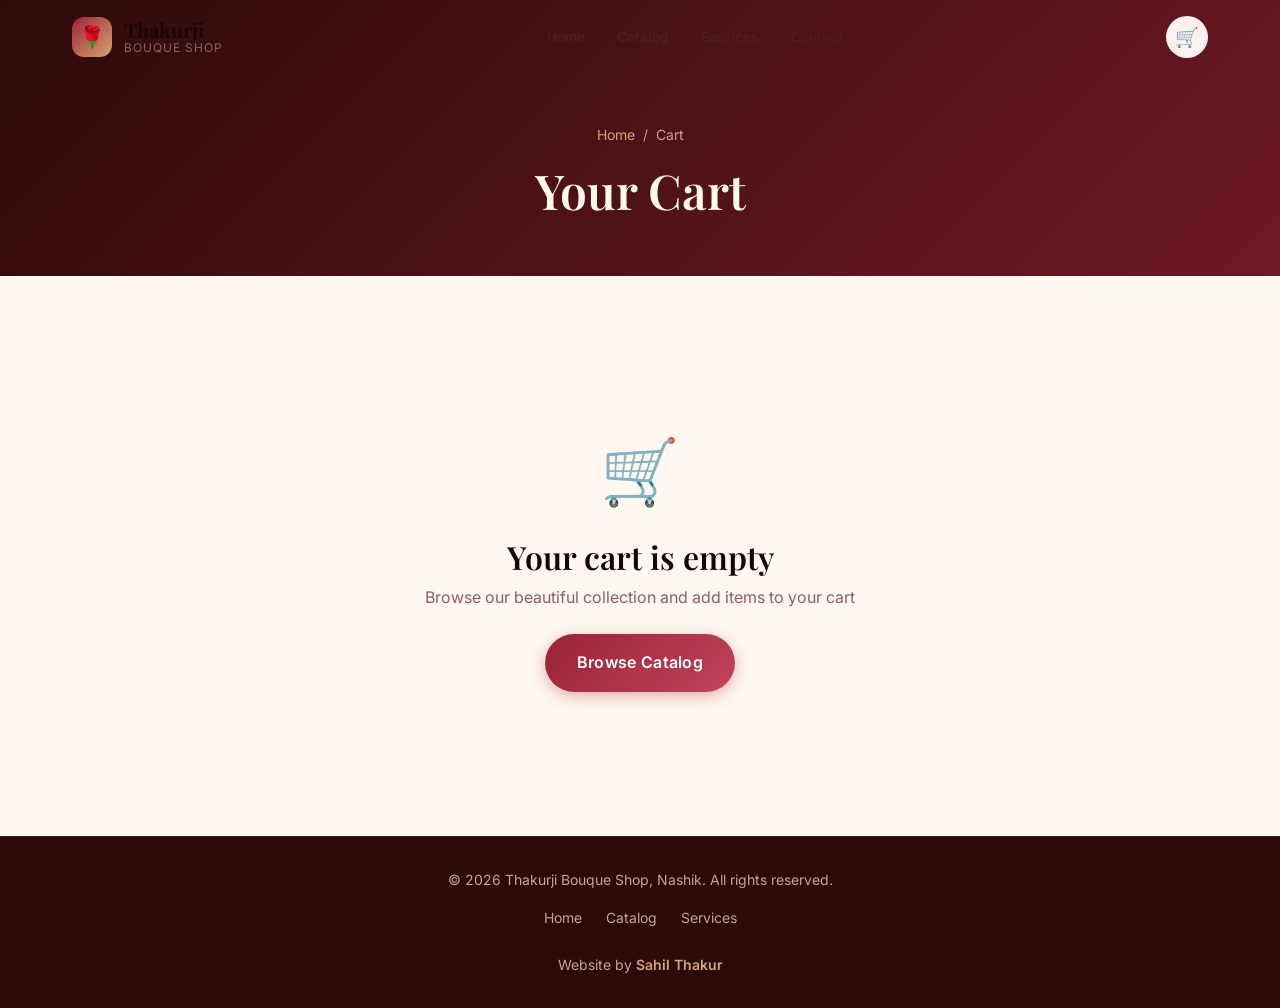
<file: cart.html>
<!DOCTYPE html>
<html lang="en">

<head>
  <meta charset="UTF-8">
  <meta name="viewport" content="width=device-width, initial-scale=1.0">
  <title>Your Cart — Thakurji Bouque Shop</title>
  <link rel="stylesheet" href="index.css">
  <link rel="icon"
    href="data:image/svg+xml,<svg xmlns='http://www.w3.org/2000/svg' viewBox='0 0 100 100'><text y='.9em' font-size='90'>🌹</text></svg>">
  <style>
    .cart-layout {
      display: grid;
      grid-template-columns: 1fr;
      gap: var(--space-8);
    }

    @media(min-width:768px) {
      .cart-layout {
        grid-template-columns: 1fr 380px;
        align-items: start;
      }
    }

    .checkout-form {
      margin-top: var(--space-6);
    }

    .order-success {
      text-align: center;
      padding: var(--space-16) var(--space-4);
    }

    .order-success .success-icon {
      font-size: 5rem;
      margin-bottom: var(--space-4);
      animation: pulse 2s infinite;
    }

    .order-success h2 {
      color: var(--color-success);
      margin-bottom: var(--space-4);
    }

    .cart-item .remove-btn {
      color: var(--color-error);
      font-size: var(--fs-lg);
      padding: var(--space-2);
      transition: transform var(--transition-fast);
    }

    .cart-item .remove-btn:hover {
      transform: scale(1.2);
    }
  </style>
</head>

<body>

  <nav class="navbar scrolled" id="navbar">
    <div class="container">
      <a href="index.html" class="nav-brand">
        <div class="logo-icon">🌹</div>
        <h1>Thakurji <span>Bouque Shop</span></h1>
      </a>
      <div class="nav-links"><a href="index.html">Home</a><a href="catalog.html">Catalog</a><a
          href="services.html">Services</a><a href="index.html#contact">Contact</a></div>
      <div class="nav-actions">
        <a href="cart.html" class="cart-btn active" id="cartBtn">🛒<span class="cart-badge" id="cartBadge">0</span></a>
        <button class="hamburger" id="hamburger"><span></span><span></span><span></span></button>
      </div>
    </div>
  </nav>
  <div class="mobile-menu" id="mobileMenu"><a href="index.html">Home</a><a href="catalog.html">Catalog</a><a
      href="services.html">Services</a><a href="cart.html">Cart</a></div>

  <div class="page-header">
    <div class="container">
      <div class="breadcrumbs"><a href="index.html">Home</a><span>/</span><span>Cart</span></div>
      <h1>Your Cart</h1>
    </div>
  </div>

  <section class="section" id="cartSection">
    <div class="container">
      <!-- Cart Content -->
      <div class="cart-layout" id="cartContent">
        <div>
          <div class="cart-items" id="cartItems"></div>
        </div>
        <div class="cart-summary" id="cartSummary">
          <h3>Order Summary</h3>
          <div class="summary-row"><span>Subtotal</span><span id="subtotal">₹0</span></div>
          <div class="summary-row"><span>Delivery</span><span style="color:var(--color-success)">FREE</span></div>
          <div class="summary-row total"><span>Total</span><span id="totalAmount">₹0</span></div>

          <div class="checkout-form">
            <h4 style="margin-bottom:var(--space-4);font-family:var(--font-heading)">Delivery Details</h4>
            <div class="form-group">
              <label class="form-label">Your Name *</label>
              <input type="text" class="form-input" id="custName" placeholder="Enter full name" required>
            </div>
            <div class="form-group">
              <label class="form-label">Phone Number *</label>
              <input type="tel" class="form-input" id="custPhone" placeholder="10-digit mobile number" required>
            </div>
            <div class="form-group">
              <label class="form-label">Delivery Address *</label>
              <textarea class="form-input" id="custAddress" placeholder="Full address in Nashik" required></textarea>
            </div>
            <div class="form-group">
              <label class="form-label">Preferred Delivery Date</label>
              <input type="date" class="form-input" id="custDate">
            </div>
            <div class="form-group">
              <label class="form-label">Special Instructions</label>
              <textarea class="form-input" id="custNotes" placeholder="Any special message or instructions..."
                style="min-height:60px"></textarea>
            </div>
            <button class="btn btn-primary btn-lg" style="width:100%" onclick="placeOrder()">🛍️ Place Order (Cash on
              Delivery)</button>
            <p style="text-align:center;font-size:var(--fs-xs);color:var(--text-muted);margin-top:var(--space-3)">
              Payment will be collected at delivery</p>
          </div>
        </div>
      </div>

      <!-- Empty Cart State -->
      <div class="empty-state hidden" id="emptyCart">
        <div class="empty-icon">🛒</div>
        <h3>Your cart is empty</h3>
        <p>Browse our beautiful collection and add items to your cart</p>
        <a href="catalog.html" class="btn btn-primary btn-lg">Browse Catalog</a>
      </div>

      <!-- Order Success -->
      <div class="order-success hidden" id="orderSuccess">
        <div class="success-icon">✅</div>
        <h2>Order Placed Successfully!</h2>
        <p style="font-size:var(--fs-md);color:var(--text-body);margin-bottom:var(--space-2)">Thank you for your order!
          🌹</p>
        <p style="color:var(--text-muted);margin-bottom:var(--space-8)">Shri Mangesh Thakur will contact you shortly to
          confirm delivery details. Pleaes do what's app confirmation without it your order will not be confirmed.</p>
        <div style="display:flex;gap:var(--space-4);justify-content:center;flex-wrap:wrap">
          <a href="index.html" class="btn btn-primary btn-lg">Back to Home</a>
          <a href="https://wa.me/919623289818?text=Hi! I just placed an order on your website." target="_blank"
            class="btn btn-whatsapp btn-lg">💬 WhatsApp Confirmation</a>
        </div>
      </div>
    </div>
  </section>

  <footer class="footer">
    <div class="container">
      <div class="footer-content">
        <p>© 2026 Thakurji Bouque Shop, Nashik. All rights reserved.</p>
        <div class="footer-links"><a href="index.html">Home</a><a href="catalog.html">Catalog</a><a
            href="services.html">Services</a></div>
        <p style="margin-top:var(--space-2)">Website by <a href="https://sahilthakur198.github.io/Portfolio/index.html"
            target="_blank" style="color:var(--color-accent);font-weight:600">Sahil Thakur</a></p>
      </div>
    </div>
  </footer>
  <div class="toast-container" id="toastContainer"></div>

  <script src="js/ui.js"></script>
  <script src="js/cart.js"></script>
  <script>
    function renderCart() {
      const cart = getCart();
      const itemsEl = document.getElementById('cartItems');
      const content = document.getElementById('cartContent');
      const empty = document.getElementById('emptyCart');
      const summary = document.getElementById('cartSummary');

      if (cart.length === 0) {
        content.classList.add('hidden');
        empty.classList.remove('hidden');
        return;
      }

      content.classList.remove('hidden');
      empty.classList.add('hidden');

      itemsEl.innerHTML = cart.map(item => `
        <div class="cart-item">
          <img src="${item.image}" alt="${item.name}">
          <div class="cart-item-info">
            <h4>${item.name}</h4>
            <p class="text-primary" style="font-weight:700">${formatPrice(item.price)}</p>
            <div class="qty-controls">
              <button onclick="updateQty('${item.id}', -1)">−</button>
              <span style="font-weight:600;min-width:24px;text-align:center">${item.qty || 1}</span>
              <button onclick="updateQty('${item.id}', 1)">+</button>
            </div>
          </div>
          <button class="remove-btn" onclick="removeFromCart('${item.id}');renderCart()">✕</button>
        </div>
      `).join('');

      const total = getCartTotal();
      document.getElementById('subtotal').textContent = formatPrice(total);
      document.getElementById('totalAmount').textContent = formatPrice(total);
    }

    function placeOrder() {
      const name = document.getElementById('custName').value.trim();
      const phone = document.getElementById('custPhone').value.trim();
      const address = document.getElementById('custAddress').value.trim();

      if (!name || !phone || !address) {
        showToast('Please fill in all required fields', 'error');
        return;
      }
      if (!/^\d{10}$/.test(phone)) {
        showToast('Please enter a valid 10-digit phone number', 'error');
        return;
      }

      const cart = getCart();
      if (cart.length === 0) {
        showToast('Your cart is empty', 'error');
        return;
      }

      // Build order (stored locally for now; Firebase integration later)
      const order = {
        customerName: name,
        phone: phone,
        address: address,
        deliveryDate: document.getElementById('custDate').value || 'ASAP',
        notes: document.getElementById('custNotes').value.trim(),
        items: cart,
        total: getCartTotal(),
        status: 'pending',
        createdAt: new Date().toISOString()
      };

      // Save to localStorage orders list
      const orders = JSON.parse(localStorage.getItem('thakurji_orders') || '[]');
      order.id = 'ORD-' + Date.now();
      orders.push(order);
      localStorage.setItem('thakurji_orders', JSON.stringify(orders));

      // Clear cart
      clearCart();

      // Show success
      document.getElementById('cartContent').classList.add('hidden');
      document.getElementById('orderSuccess').classList.remove('hidden');

      showToast('Order placed successfully! 🎉', 'success');
    }

    document.addEventListener('DOMContentLoaded', renderCart);
  </script>
</body>

</html>
</file>
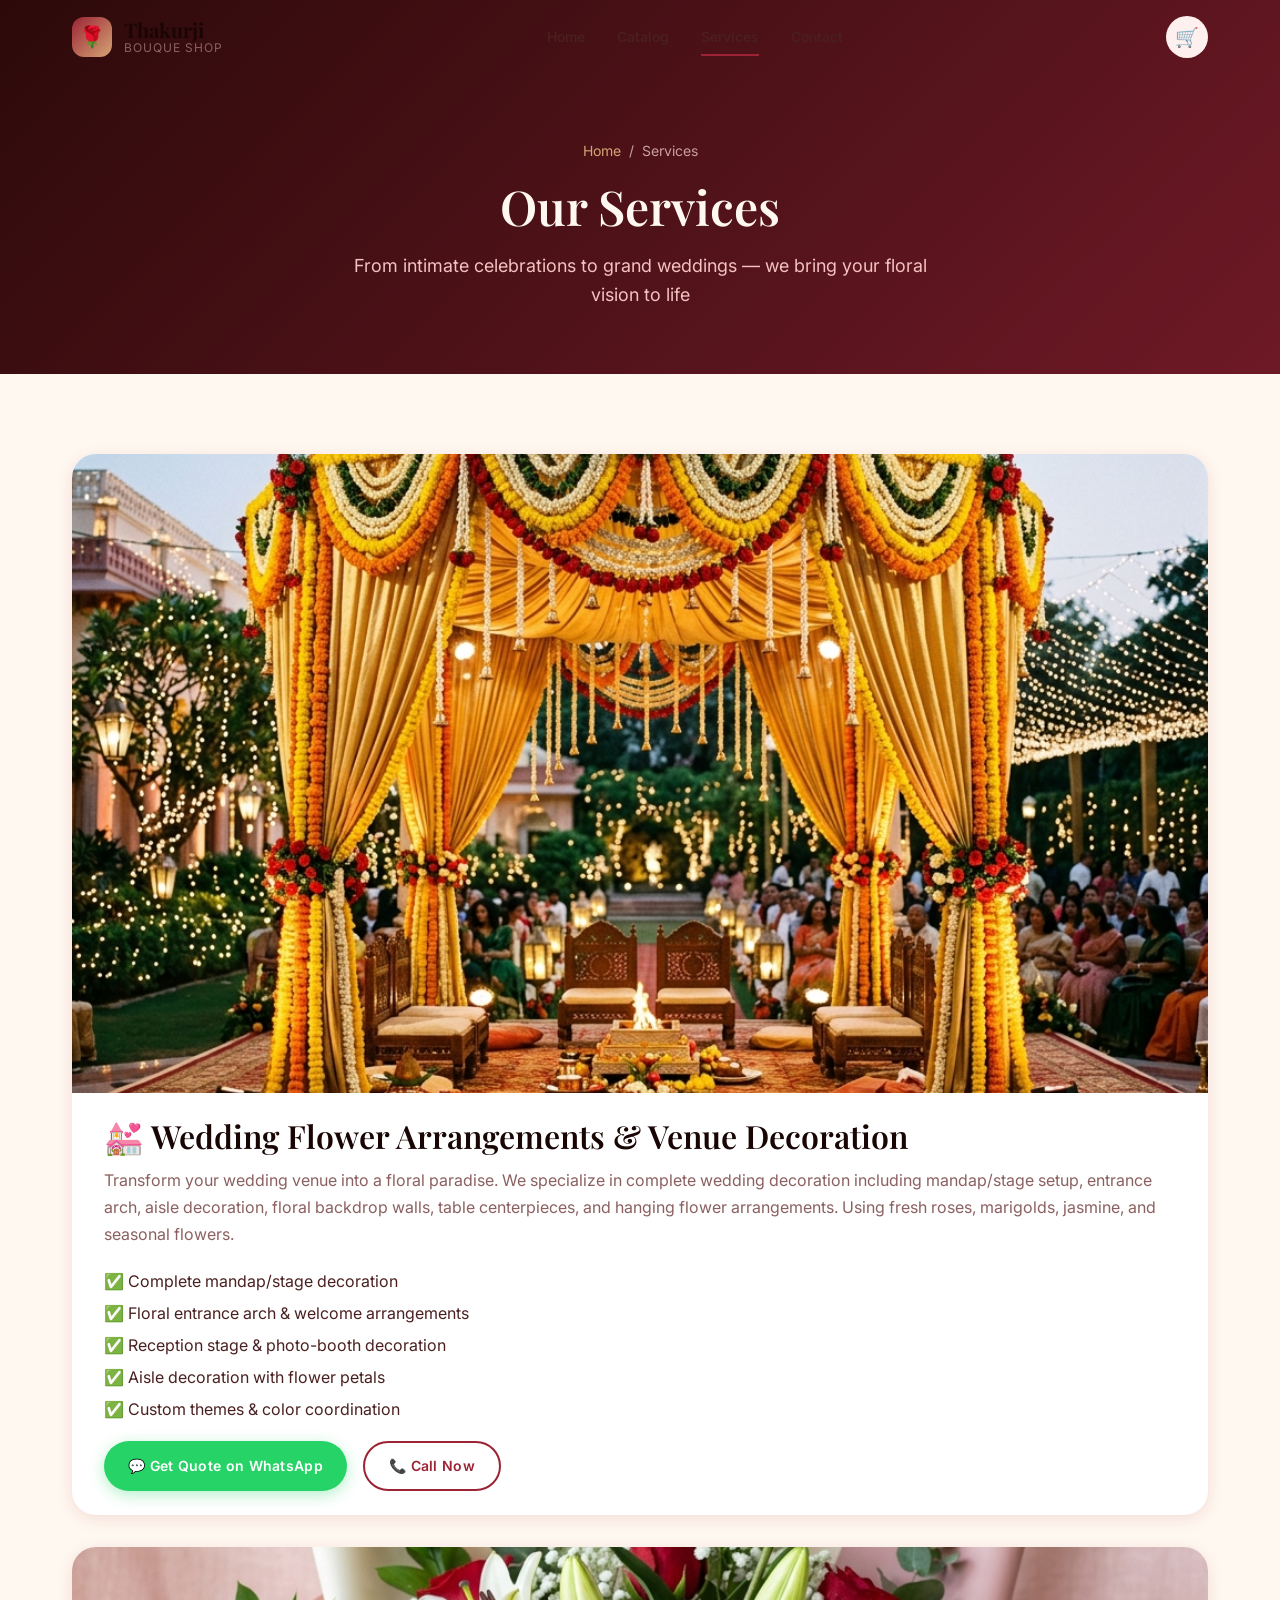
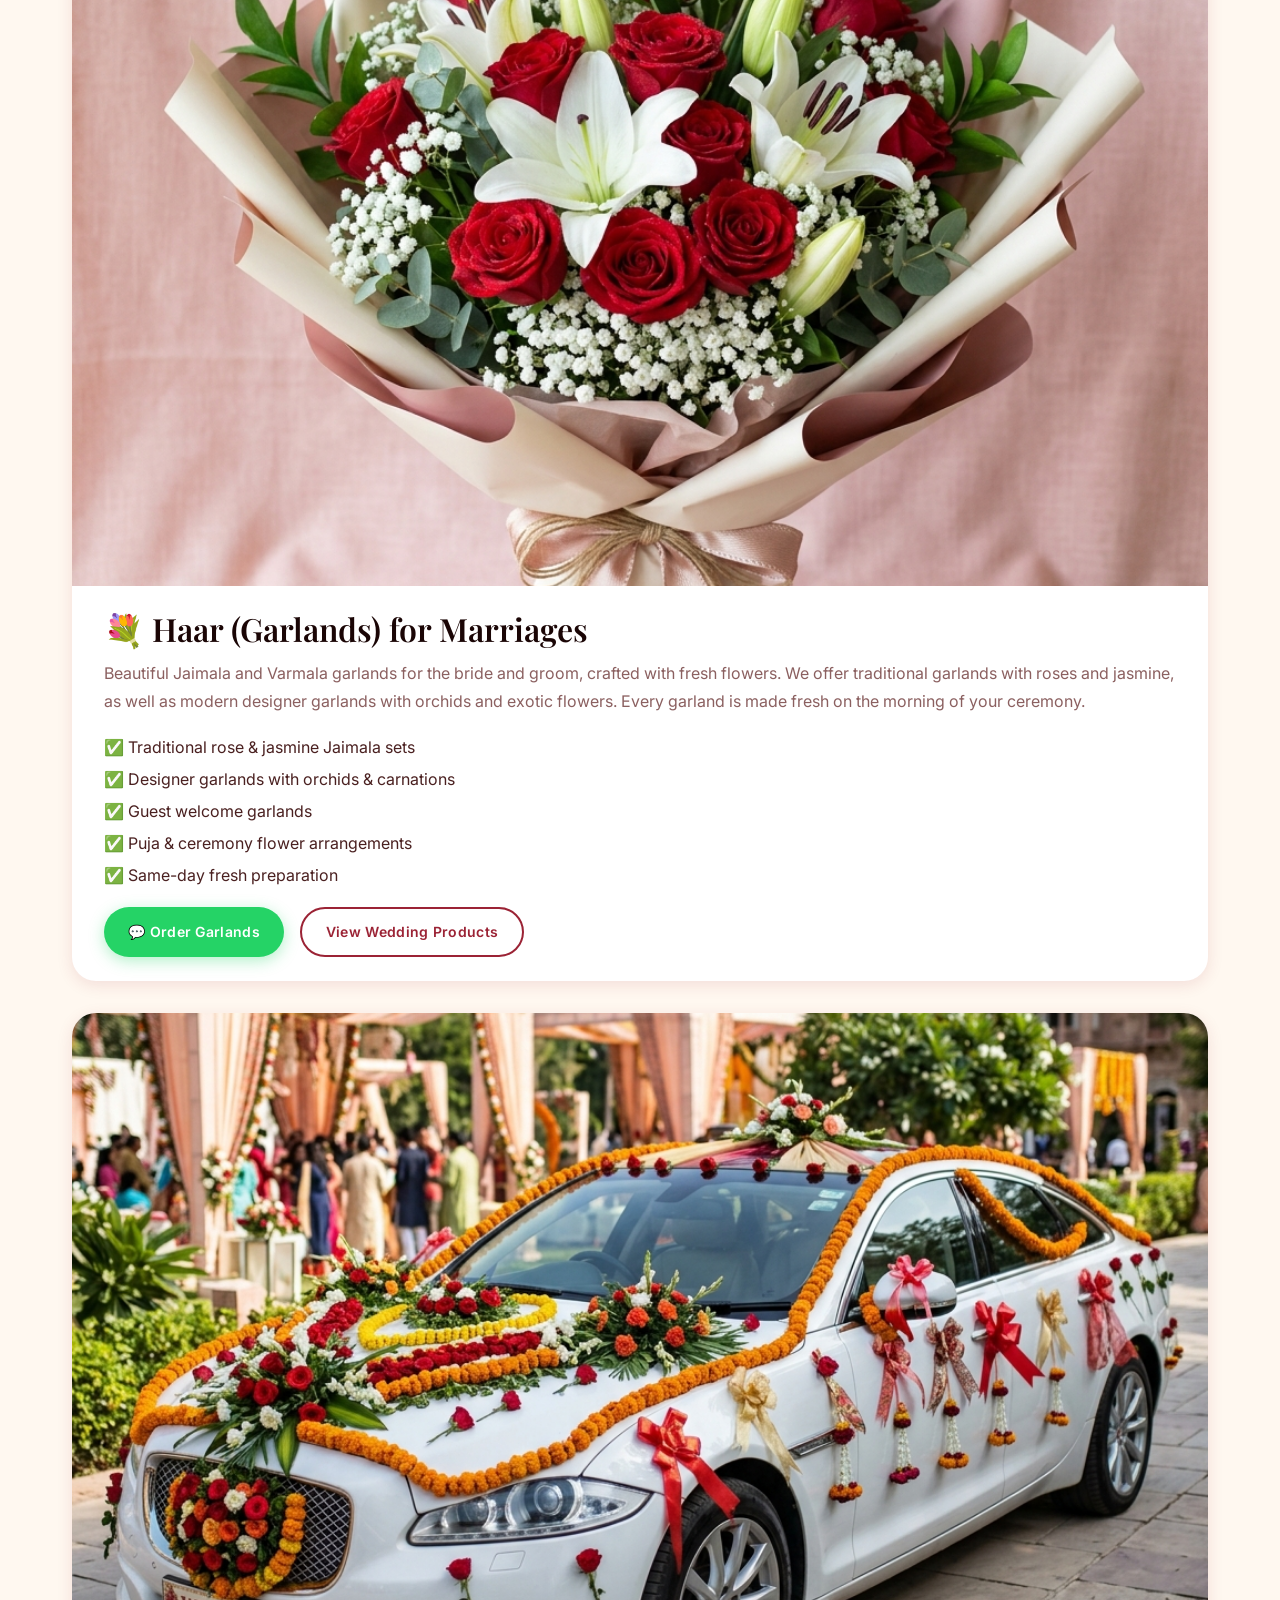
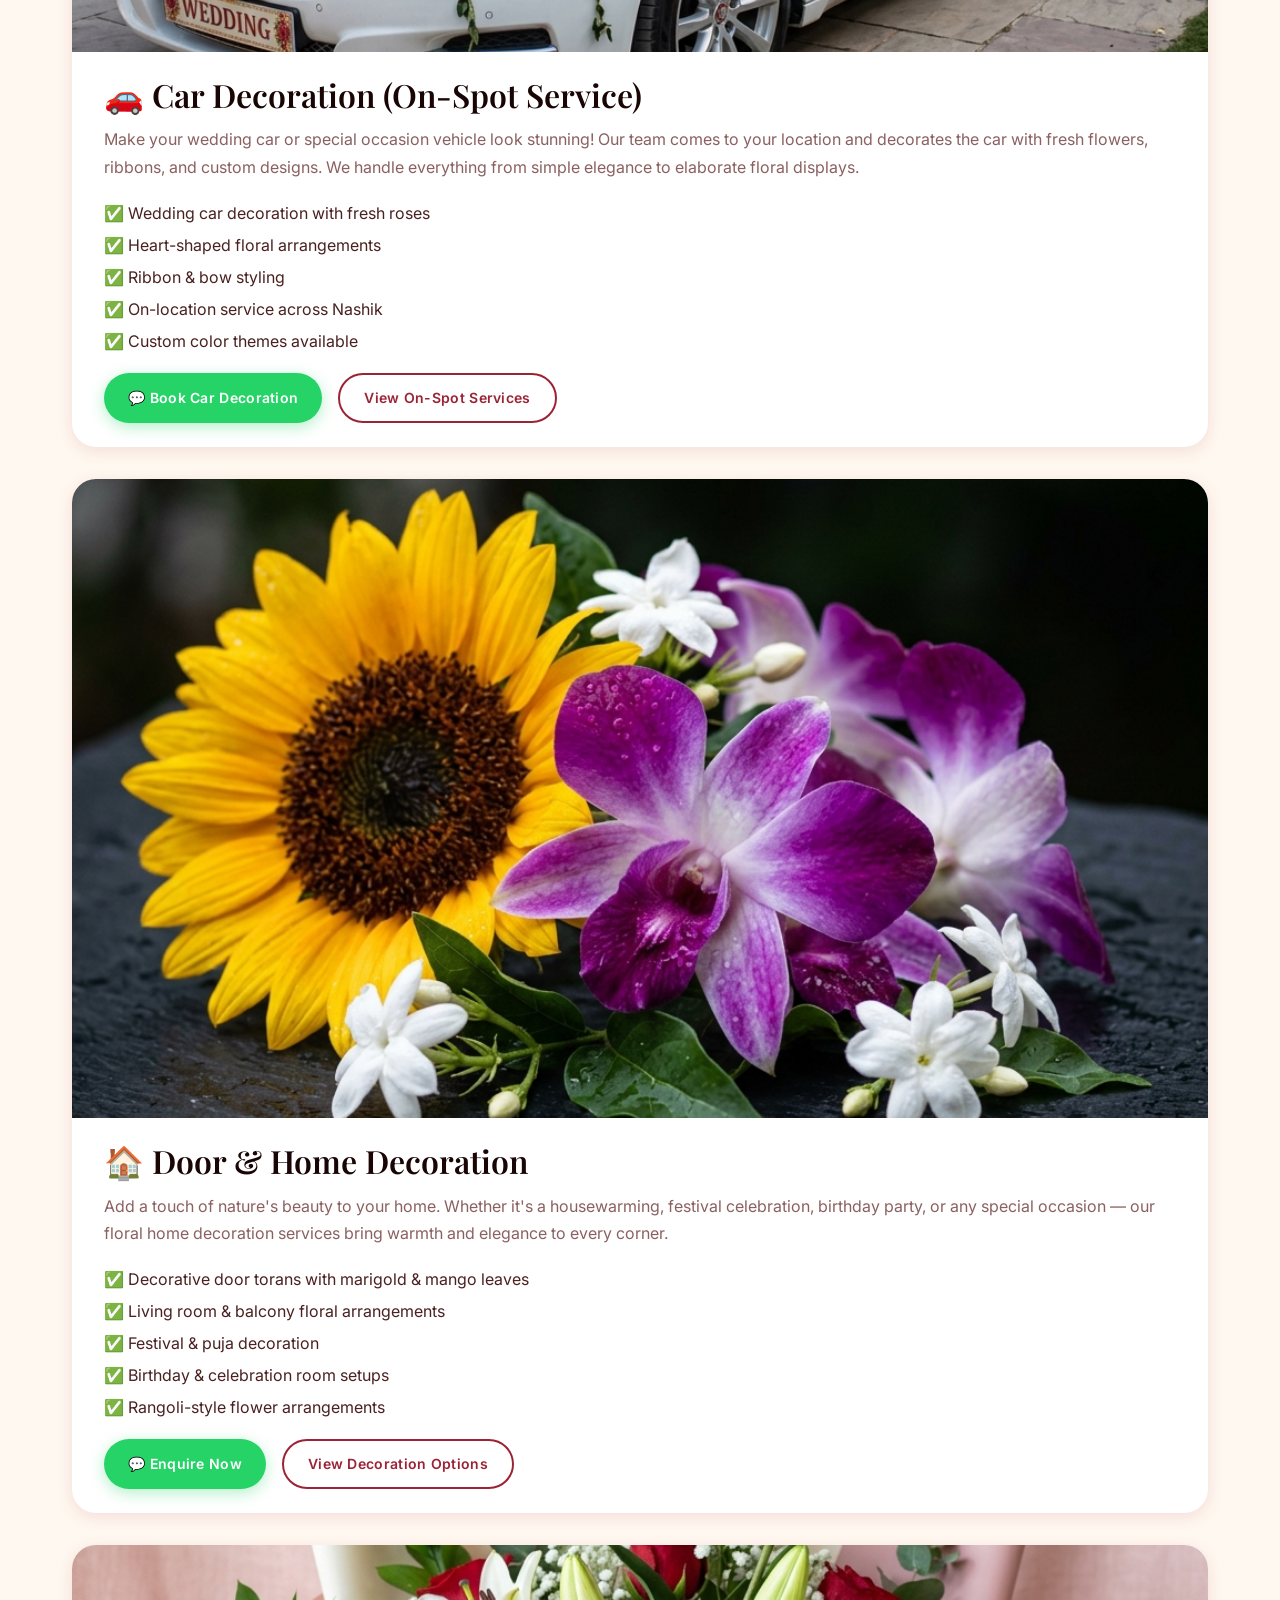
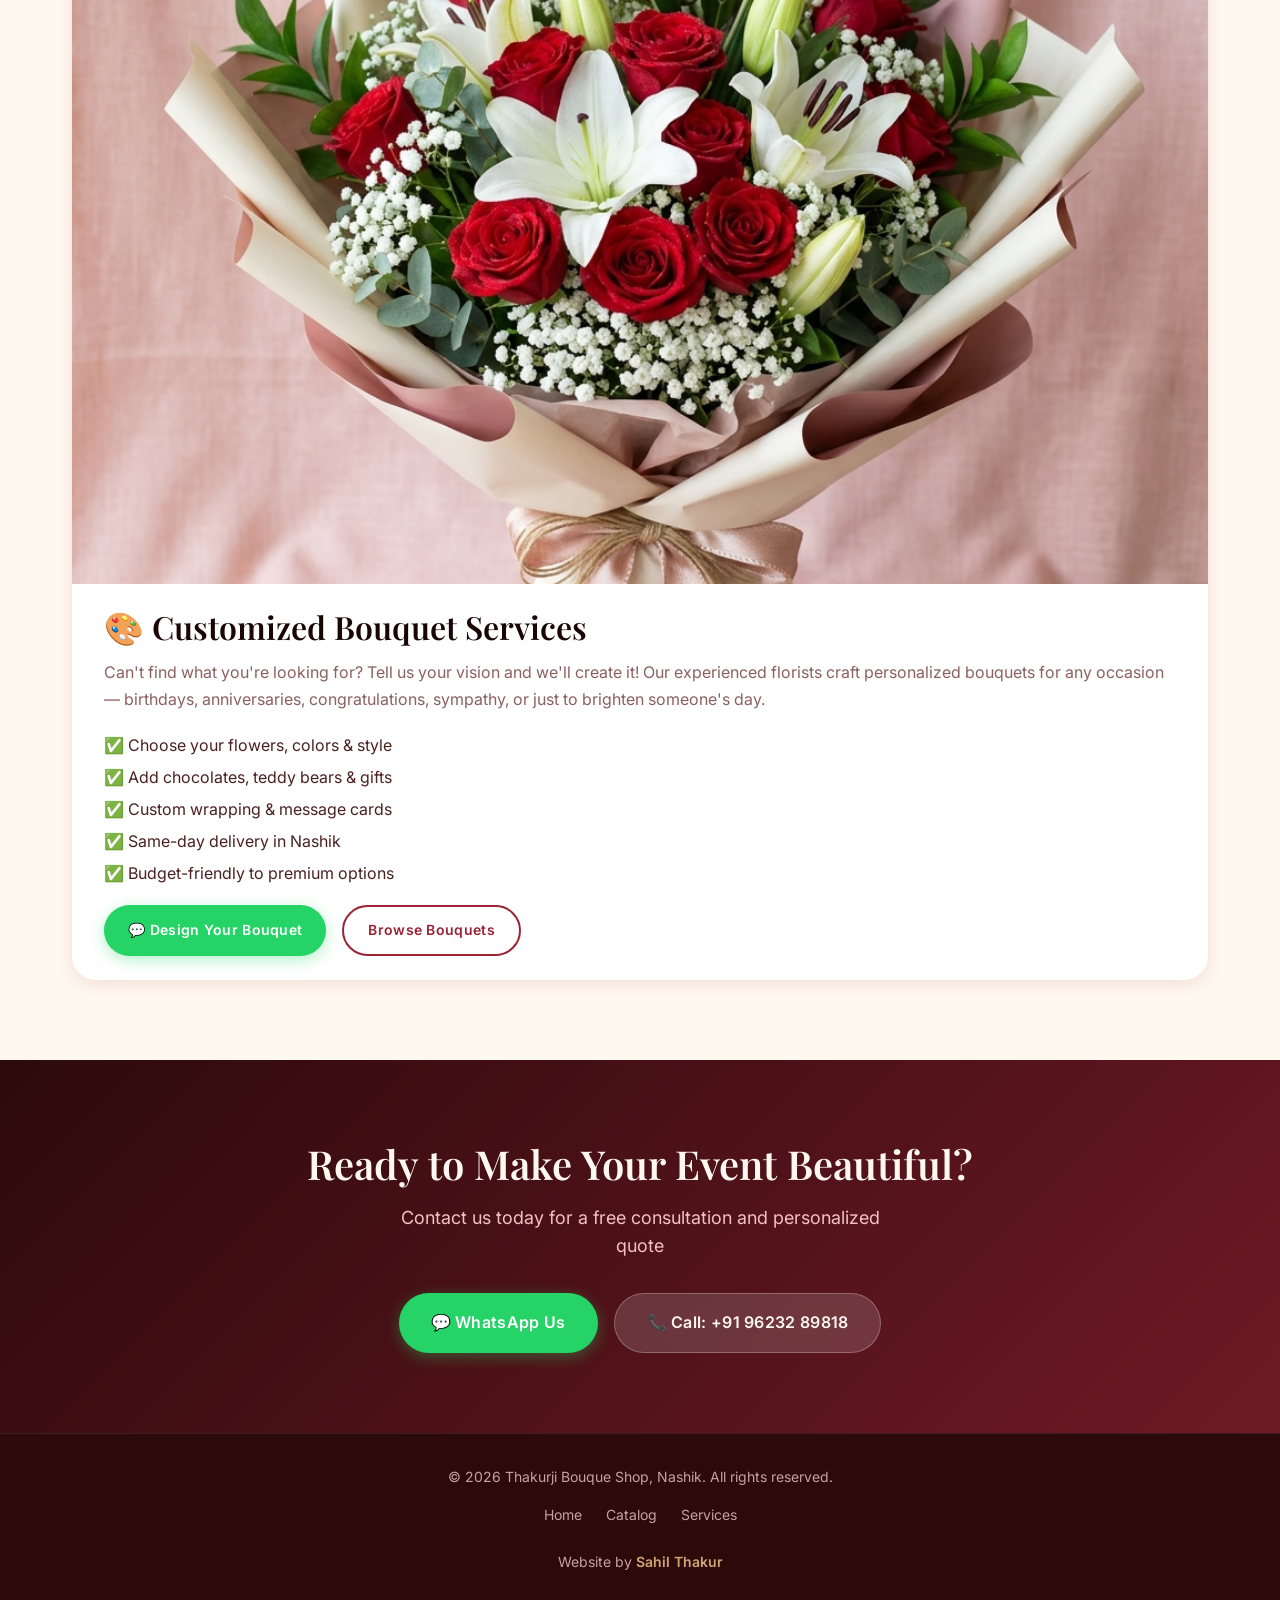
<file: services.html>
<!DOCTYPE html>
<html lang="en">
<head>
  <meta charset="UTF-8">
  <meta name="viewport" content="width=device-width, initial-scale=1.0">
  <title>Services — Thakurji Bouque Shop</title>
  <meta name="description" content="Wedding decorations, garlands, car decoration, home decoration and more floral services in Nashik by Thakurji Bouque Shop.">
  <link rel="stylesheet" href="index.css">
  <link rel="icon" href="data:image/svg+xml,<svg xmlns='http://www.w3.org/2000/svg' viewBox='0 0 100 100'><text y='.9em' font-size='90'>🌹</text></svg>">
</head>
<body>

  <nav class="navbar scrolled" id="navbar">
    <div class="container">
      <a href="index.html" class="nav-brand"><div class="logo-icon">🌹</div><h1>Thakurji <span>Bouque Shop</span></h1></a>
      <div class="nav-links"><a href="index.html">Home</a><a href="catalog.html">Catalog</a><a href="services.html" class="active">Services</a><a href="index.html#contact">Contact</a></div>
      <div class="nav-actions">
        <a href="cart.html" class="cart-btn" id="cartBtn">🛒<span class="cart-badge" id="cartBadge">0</span></a>
        <button class="hamburger" id="hamburger"><span></span><span></span><span></span></button>
      </div>
    </div>
  </nav>
  <div class="mobile-menu" id="mobileMenu"><a href="index.html">Home</a><a href="catalog.html">Catalog</a><a href="services.html">Services</a><a href="index.html#contact">Contact</a><a href="cart.html">Cart</a></div>

  <!-- Services Hero -->
  <div class="service-hero">
    <div class="container">
      <div class="breadcrumbs"><a href="index.html" style="color:var(--color-accent)">Home</a><span>/</span><span>Services</span></div>
      <h1 style="color:var(--text-white);font-size:var(--fs-4xl)">Our Services</h1>
      <p style="color:var(--color-secondary);font-size:var(--fs-md);max-width:600px;margin:var(--space-4) auto 0">From intimate celebrations to grand weddings — we bring your floral vision to life</p>
    </div>
  </div>

  <!-- Services List -->
  <section class="section">
    <div class="container">

      <!-- Wedding Decoration -->
      <div class="service-card reveal" style="margin-bottom:var(--space-8)">
        <img src="images/cat-wedding.png" alt="Wedding Flower Decoration" class="service-card-img">
        <div class="service-card-body">
          <h3>💒 Wedding Flower Arrangements & Venue Decoration</h3>
          <p>Transform your wedding venue into a floral paradise. We specialize in complete wedding decoration including mandap/stage setup, entrance arch, aisle decoration, floral backdrop walls, table centerpieces, and hanging flower arrangements. Using fresh roses, marigolds, jasmine, and seasonal flowers.</p>
          <ul style="margin-bottom:var(--space-4);color:var(--text-body);line-height:2">
            <li>✅ Complete mandap/stage decoration</li>
            <li>✅ Floral entrance arch & welcome arrangements</li>
            <li>✅ Reception stage & photo-booth decoration</li>
            <li>✅ Aisle decoration with flower petals</li>
            <li>✅ Custom themes & color coordination</li>
          </ul>
          <div style="display:flex;gap:var(--space-4);flex-wrap:wrap">
            <a href="https://wa.me/919623289818?text=Hi! I want to enquire about wedding decoration services." target="_blank" class="btn btn-whatsapp">💬 Get Quote on WhatsApp</a>
            <a href="tel:+919623289818" class="btn btn-outline">📞 Call Now</a>
          </div>
        </div>
      </div>

      <!-- Haar / Garlands -->
      <div class="service-card reveal" style="margin-bottom:var(--space-8)">
        <img src="images/cat-bouquets.png" alt="Wedding Haar Garlands" class="service-card-img">
        <div class="service-card-body">
          <h3>💐 Haar (Garlands) for Marriages</h3>
          <p>Beautiful Jaimala and Varmala garlands for the bride and groom, crafted with fresh flowers. We offer traditional garlands with roses and jasmine, as well as modern designer garlands with orchids and exotic flowers. Every garland is made fresh on the morning of your ceremony.</p>
          <ul style="margin-bottom:var(--space-4);color:var(--text-body);line-height:2">
            <li>✅ Traditional rose & jasmine Jaimala sets</li>
            <li>✅ Designer garlands with orchids & carnations</li>
            <li>✅ Guest welcome garlands</li>
            <li>✅ Puja & ceremony flower arrangements</li>
            <li>✅ Same-day fresh preparation</li>
          </ul>
          <div style="display:flex;gap:var(--space-4);flex-wrap:wrap">
            <a href="https://wa.me/919623289818?text=Hi! I need garlands for a wedding." target="_blank" class="btn btn-whatsapp">💬 Order Garlands</a>
            <a href="catalog.html?cat=wedding" class="btn btn-outline">View Wedding Products</a>
          </div>
        </div>
      </div>

      <!-- Car Decoration -->
      <div class="service-card reveal" style="margin-bottom:var(--space-8)">
        <img src="images/cat-onspot.png" alt="Car Decoration Service" class="service-card-img">
        <div class="service-card-body">
          <h3>🚗 Car Decoration (On-Spot Service)</h3>
          <p>Make your wedding car or special occasion vehicle look stunning! Our team comes to your location and decorates the car with fresh flowers, ribbons, and custom designs. We handle everything from simple elegance to elaborate floral displays.</p>
          <ul style="margin-bottom:var(--space-4);color:var(--text-body);line-height:2">
            <li>✅ Wedding car decoration with fresh roses</li>
            <li>✅ Heart-shaped floral arrangements</li>
            <li>✅ Ribbon & bow styling</li>
            <li>✅ On-location service across Nashik</li>
            <li>✅ Custom color themes available</li>
          </ul>
          <div style="display:flex;gap:var(--space-4);flex-wrap:wrap">
            <a href="https://wa.me/919623289818?text=Hi! I need car decoration service." target="_blank" class="btn btn-whatsapp">💬 Book Car Decoration</a>
            <a href="catalog.html?cat=onspot" class="btn btn-outline">View On-Spot Services</a>
          </div>
        </div>
      </div>

      <!-- Door & Home Decoration -->
      <div class="service-card reveal" style="margin-bottom:var(--space-8)">
        <img src="images/cat-flowers.png" alt="Home and Door Decoration" class="service-card-img">
        <div class="service-card-body">
          <h3>🏠 Door & Home Decoration</h3>
          <p>Add a touch of nature's beauty to your home. Whether it's a housewarming, festival celebration, birthday party, or any special occasion — our floral home decoration services bring warmth and elegance to every corner.</p>
          <ul style="margin-bottom:var(--space-4);color:var(--text-body);line-height:2">
            <li>✅ Decorative door torans with marigold & mango leaves</li>
            <li>✅ Living room & balcony floral arrangements</li>
            <li>✅ Festival & puja decoration</li>
            <li>✅ Birthday & celebration room setups</li>
            <li>✅ Rangoli-style flower arrangements</li>
          </ul>
          <div style="display:flex;gap:var(--space-4);flex-wrap:wrap">
            <a href="https://wa.me/919623289818?text=Hi! I need home decoration service." target="_blank" class="btn btn-whatsapp">💬 Enquire Now</a>
            <a href="catalog.html?cat=onspot" class="btn btn-outline">View Decoration Options</a>
          </div>
        </div>
      </div>

      <!-- Custom Bouquets -->
      <div class="service-card reveal">
        <img src="images/cat-bouquets.png" alt="Custom Bouquet Service" class="service-card-img">
        <div class="service-card-body">
          <h3>🎨 Customized Bouquet Services</h3>
          <p>Can't find what you're looking for? Tell us your vision and we'll create it! Our experienced florists craft personalized bouquets for any occasion — birthdays, anniversaries, congratulations, sympathy, or just to brighten someone's day.</p>
          <ul style="margin-bottom:var(--space-4);color:var(--text-body);line-height:2">
            <li>✅ Choose your flowers, colors & style</li>
            <li>✅ Add chocolates, teddy bears & gifts</li>
            <li>✅ Custom wrapping & message cards</li>
            <li>✅ Same-day delivery in Nashik</li>
            <li>✅ Budget-friendly to premium options</li>
          </ul>
          <div style="display:flex;gap:var(--space-4);flex-wrap:wrap">
            <a href="https://wa.me/919623289818?text=Hi! I want to order a custom bouquet." target="_blank" class="btn btn-whatsapp">💬 Design Your Bouquet</a>
            <a href="catalog.html?cat=bouquets" class="btn btn-outline">Browse Bouquets</a>
          </div>
        </div>
      </div>

    </div>
  </section>

  <!-- CTA Section -->
  <section class="section" style="background:linear-gradient(135deg,var(--bg-dark),var(--color-primary-dark));text-align:center">
    <div class="container reveal">
      <h2 style="color:var(--text-white);margin-bottom:var(--space-4)">Ready to Make Your Event Beautiful?</h2>
      <p style="color:var(--color-secondary);font-size:var(--fs-md);max-width:500px;margin:0 auto var(--space-8)">Contact us today for a free consultation and personalized quote</p>
      <div style="display:flex;gap:var(--space-4);justify-content:center;flex-wrap:wrap">
        <a href="https://wa.me/919623289818" target="_blank" class="btn btn-whatsapp btn-lg">💬 WhatsApp Us</a>
        <a href="tel:+919623289818" class="btn btn-secondary btn-lg">📞 Call: +91 96232 89818</a>
      </div>
    </div>
  </section>

  <footer class="footer"><div class="container"><div class="footer-content"><p>© 2026 Thakurji Bouque Shop, Nashik. All rights reserved.</p><div class="footer-links"><a href="index.html">Home</a><a href="catalog.html">Catalog</a><a href="services.html">Services</a></div><p style="margin-top:var(--space-2)">Website by <a href="https://sahilthakur198.github.io/Portfolio/index.html" target="_blank" style="color:var(--color-accent);font-weight:600">Sahil Thakur</a></p></div></div></footer>
  <div class="toast-container" id="toastContainer"></div>
  <script src="js/ui.js"></script>
  <script src="js/cart.js"></script>
</body>
</html>
</file>
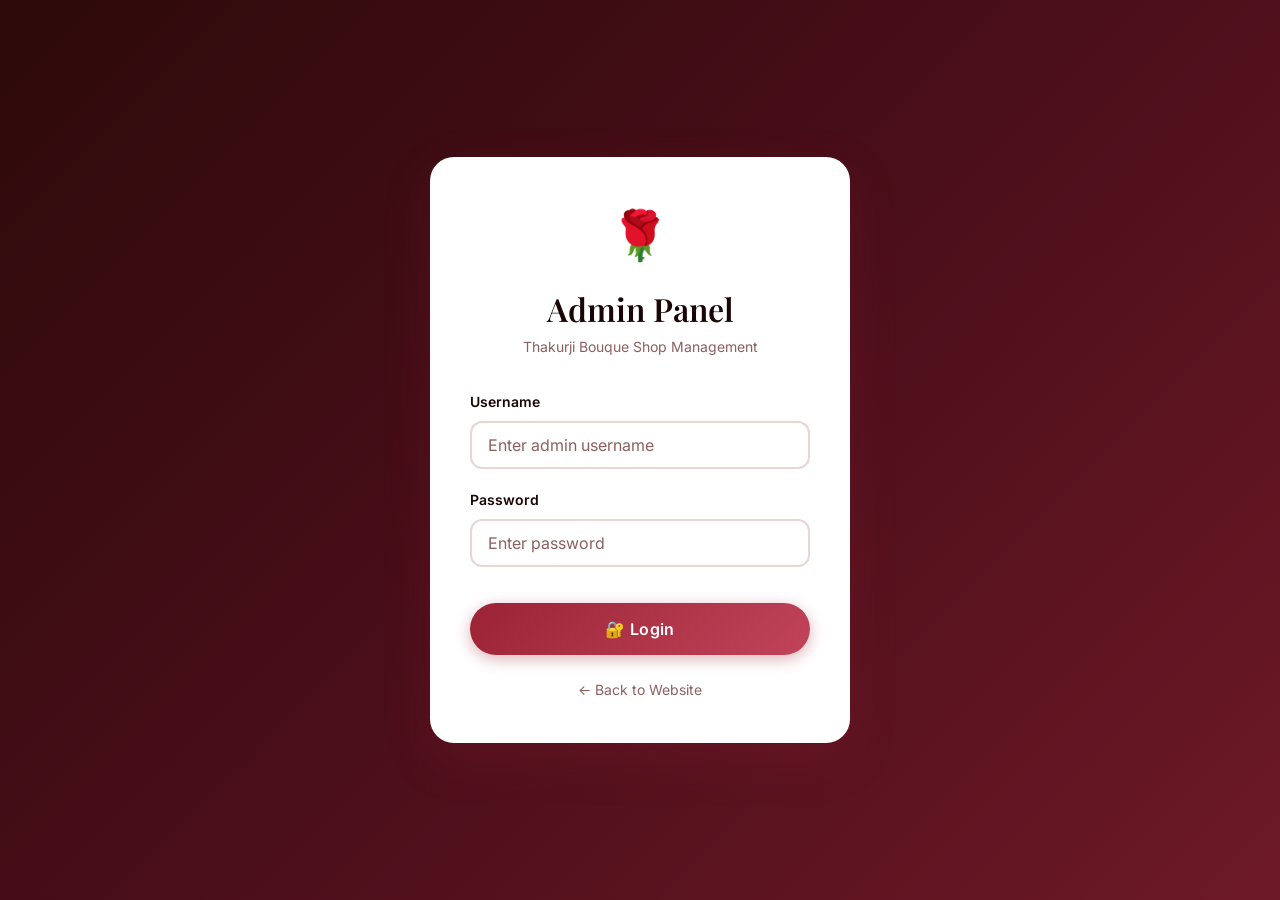
<file: admin/dashboard.html>
<!DOCTYPE html>
<html lang="en">
<head>
  <meta charset="UTF-8">
  <meta name="viewport" content="width=device-width, initial-scale=1.0">
  <title>Dashboard — Admin Panel</title>
  <link rel="stylesheet" href="../index.css">
  <link rel="icon" href="data:image/svg+xml,<svg xmlns='http://www.w3.org/2000/svg' viewBox='0 0 100 100'><text y='.9em' font-size='90'>🌹</text></svg>">
  <style>
    .admin-topbar { background:var(--bg-white); padding:var(--space-4) var(--space-6); display:flex; align-items:center; justify-content:space-between; box-shadow:var(--shadow-sm); position:sticky; top:0; z-index:100; }
    .admin-topbar h2 { font-size:var(--fs-lg); }
    .quick-actions { display:grid; grid-template-columns:repeat(2,1fr); gap:var(--space-4); margin-bottom:var(--space-8); }
    @media(min-width:768px){ .quick-actions{ grid-template-columns:repeat(4,1fr); } }
    .quick-action { display:flex; flex-direction:column; align-items:center; gap:var(--space-3); padding:var(--space-6); background:var(--bg-white); border-radius:var(--radius-lg); box-shadow:var(--shadow-sm); transition:all var(--transition-base); text-align:center; }
    .quick-action:hover { transform:translateY(-4px); box-shadow:var(--shadow-md); }
    .quick-action .qa-icon { font-size:2rem; }
    .quick-action h4 { font-size:var(--fs-sm); }
    .recent-orders { background:var(--bg-white); border-radius:var(--radius-lg); overflow:hidden; box-shadow:var(--shadow-sm); }
    .recent-orders .orders-header { padding:var(--space-5) var(--space-6); border-bottom:1px solid var(--bg-blush); display:flex; align-items:center; justify-content:space-between; }
    .order-card { padding:var(--space-4) var(--space-6); border-bottom:1px solid var(--bg-blush); display:flex; align-items:center; gap:var(--space-4); }
    .order-card:last-child { border-bottom:none; }
    .order-card .order-info { flex:1; }
    .order-card .order-info h4 { font-family:var(--font-body); font-size:var(--fs-sm); font-weight:600; }
    .order-card .order-info p { font-size:var(--fs-xs); color:var(--text-muted); }
    .order-card .order-amount { font-weight:700; color:var(--color-primary); font-size:var(--fs-md); }
  </style>
</head>
<body>
  <div class="admin-layout">
    <!-- Sidebar -->
    <aside class="admin-sidebar">
      <div class="sidebar-brand">🌹 Thakurji Admin</div>
      <nav>
        <a href="dashboard.html" class="active">📊 Dashboard</a>
        <a href="products.html">📦 Products</a>
        <a href="orders.html">📋 Orders</a>
        <a href="../index.html">🌐 View Website</a>
        <a href="#" onclick="logout()">🚪 Logout</a>
      </nav>
    </aside>

    <!-- Main Content -->
    <main class="admin-main">
      <!-- Mobile Topbar -->
      <div class="admin-topbar" style="display:flex">
        <div style="display:flex;align-items:center;gap:var(--space-3)">
          <span style="font-size:1.5rem">🌹</span>
          <h2>Dashboard</h2>
        </div>
        <div style="display:flex;gap:var(--space-3)">
          <a href="products.html" class="btn btn-sm btn-outline">📦 Products</a>
          <a href="orders.html" class="btn btn-sm btn-outline">📋 Orders</a>
          <button onclick="logout()" class="btn btn-sm btn-outline" style="color:var(--color-error)">Logout</button>
        </div>
      </div>

      <div style="padding:var(--space-6)">
        <!-- Welcome -->
        <div style="margin-bottom:var(--space-8)">
          <h2 style="margin-bottom:var(--space-2)">Welcome, Mangesh ji! 🙏</h2>
          <p class="text-muted">Here's what's happening with your shop today.</p>
        </div>

        <!-- Stats -->
        <div class="stat-cards">
          <div class="stat-card">
            <div class="stat-icon" style="background:var(--bg-blush);color:var(--color-primary)">📦</div>
            <h3 id="totalProducts">12</h3>
            <p>Total Products</p>
          </div>
          <div class="stat-card">
            <div class="stat-icon" style="background:#FFF3CD;color:#856404">⏳</div>
            <h3 id="pendingOrders">0</h3>
            <p>Pending Orders</p>
          </div>
          <div class="stat-card">
            <div class="stat-icon" style="background:#D4EDDA;color:#155724">✅</div>
            <h3 id="deliveredOrders">0</h3>
            <p>Delivered</p>
          </div>
          <div class="stat-card">
            <div class="stat-icon" style="background:#CCE5FF;color:#004085">💰</div>
            <h3 id="totalRevenue">₹0</h3>
            <p>Total Revenue</p>
          </div>
        </div>

        <!-- Quick Actions -->
        <h3 style="margin-bottom:var(--space-4)">Quick Actions</h3>
        <div class="quick-actions">
          <a href="products.html" class="quick-action">
            <span class="qa-icon">➕</span>
            <h4>Add Product</h4>
          </a>
          <a href="orders.html" class="quick-action">
            <span class="qa-icon">📋</span>
            <h4>View Orders</h4>
          </a>
          <a href="../catalog.html" class="quick-action">
            <span class="qa-icon">👁️</span>
            <h4>View Catalog</h4>
          </a>
          <a href="https://wa.me/919623289818" target="_blank" class="quick-action">
            <span class="qa-icon">💬</span>
            <h4>WhatsApp</h4>
          </a>
        </div>

        <!-- Recent Orders -->
        <div class="recent-orders">
          <div class="orders-header">
            <h3>Recent Orders</h3>
            <a href="orders.html" class="btn btn-sm btn-outline">View All</a>
          </div>
          <div id="recentOrdersList">
            <div style="padding:var(--space-8);text-align:center;color:var(--text-muted)">
              <p style="font-size:2rem;margin-bottom:var(--space-2)">📭</p>
              <p>No orders yet. Orders will appear here when customers place them.</p>
            </div>
          </div>
        </div>
      </div>
    </main>
  </div>

  <script>
    // Auth guard
    if (sessionStorage.getItem('thakurji_admin') !== 'true') {
      window.location.href = 'login.html';
    }

    function logout() {
      sessionStorage.removeItem('thakurji_admin');
      sessionStorage.removeItem('thakurji_admin_time');
      window.location.href = 'login.html';
    }

    // Load stats from localStorage
    function loadDashboard() {
      const orders = JSON.parse(localStorage.getItem('thakurji_orders') || '[]');
      const pending = orders.filter(o => o.status === 'pending').length;
      const delivered = orders.filter(o => o.status === 'delivered').length;
      const revenue = orders.filter(o => o.status === 'delivered').reduce((s, o) => s + o.total, 0);

      document.getElementById('pendingOrders').textContent = pending;
      document.getElementById('deliveredOrders').textContent = delivered;
      document.getElementById('totalRevenue').textContent = '₹' + revenue.toLocaleString('en-IN');

      // Recent orders
      const recent = orders.slice(-5).reverse();
      const listEl = document.getElementById('recentOrdersList');
      if (recent.length > 0) {
        listEl.innerHTML = recent.map(o => `
          <div class="order-card">
            <div class="order-info">
              <h4>${o.customerName} — ${o.id}</h4>
              <p>${o.phone} · ${new Date(o.createdAt).toLocaleDateString('en-IN')}</p>
            </div>
            <span class="status-badge ${o.status}">${o.status}</span>
            <span class="order-amount">₹${o.total.toLocaleString('en-IN')}</span>
          </div>
        `).join('');
      }
    }

    loadDashboard();
  </script>
</body>
</html>
</file>
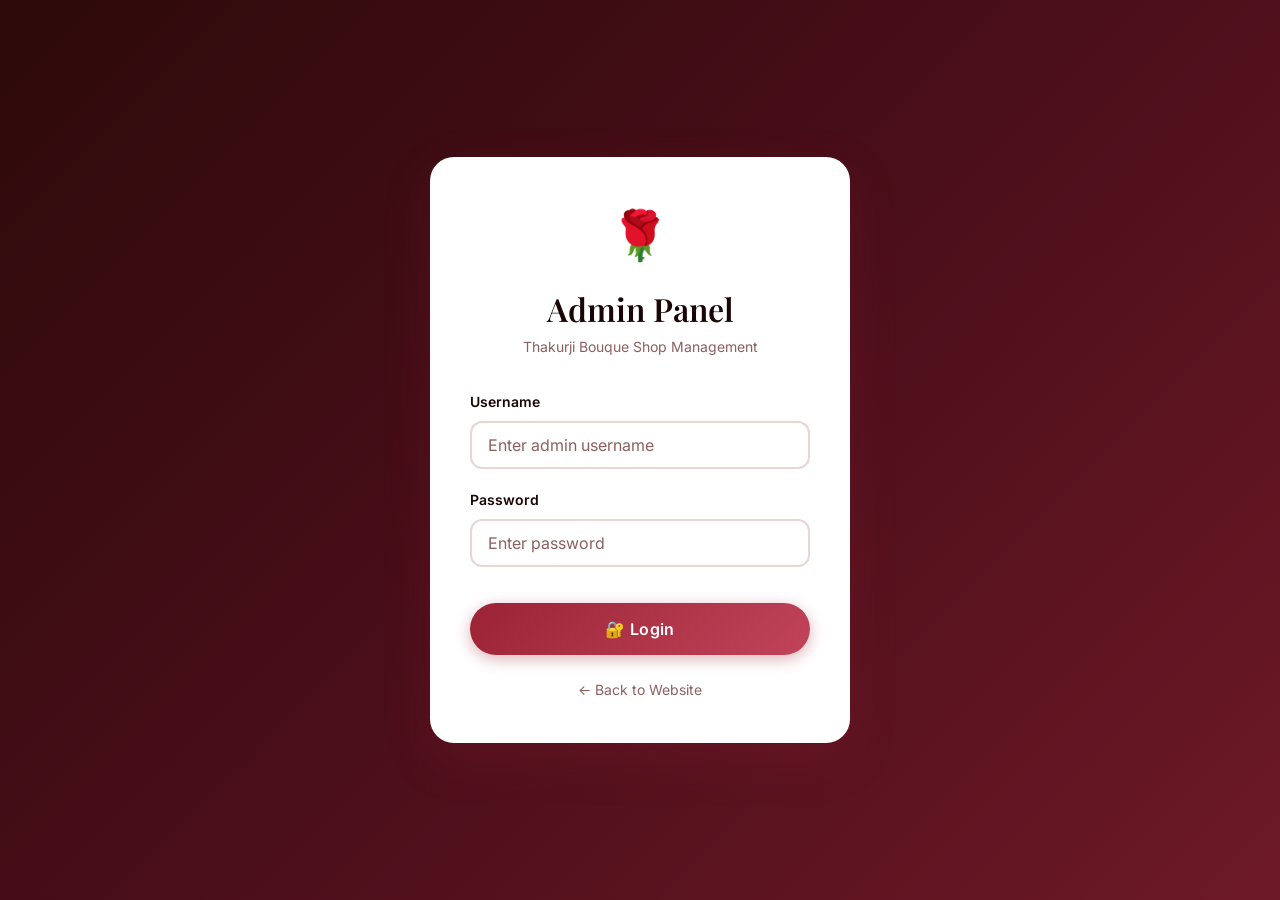
<file: admin/login.html>
<!DOCTYPE html>
<html lang="en">
<head>
  <meta charset="UTF-8">
  <meta name="viewport" content="width=device-width, initial-scale=1.0">
  <title>Admin Login — Thakurji Bouque Shop</title>
  <link rel="stylesheet" href="../index.css">
  <link rel="icon" href="data:image/svg+xml,<svg xmlns='http://www.w3.org/2000/svg' viewBox='0 0 100 100'><text y='.9em' font-size='90'>🌹</text></svg>">
  <style>
    .login-page { min-height:100vh; display:flex; align-items:center; justify-content:center; background:linear-gradient(135deg,var(--bg-dark) 0%,#4A0E1A 50%,var(--color-primary-dark) 100%); padding:var(--space-4); }
    .login-card { background:var(--bg-white); border-radius:var(--radius-xl); padding:var(--space-10); width:100%; max-width:420px; box-shadow:var(--shadow-xl); text-align:center; animation:fadeInUp 0.6s ease; }
    .login-card .logo { font-size:3rem; margin-bottom:var(--space-4); }
    .login-card h1 { font-size:var(--fs-2xl); margin-bottom:var(--space-2); }
    .login-card .subtitle { color:var(--text-muted); font-size:var(--fs-sm); margin-bottom:var(--space-8); }
    .login-card .form-group { text-align:left; }
    .login-card .btn { width:100%; margin-top:var(--space-4); }
    .login-card .back-link { display:inline-block; margin-top:var(--space-6); color:var(--text-muted); font-size:var(--fs-sm); }
    .login-card .back-link:hover { color:var(--color-primary); }
    .login-error { background:#FFF0F0; color:var(--color-error); padding:var(--space-3); border-radius:var(--radius-sm); font-size:var(--fs-sm); margin-top:var(--space-4); display:none; }
  </style>
</head>
<body>

  <div class="login-page">
    <div class="login-card">
      <div class="logo">🌹</div>
      <h1>Admin Panel</h1>
      <p class="subtitle">Thakurji Bouque Shop Management</p>

      <form id="loginForm" onsubmit="handleLogin(event)">
        <div class="form-group">
          <label class="form-label">Username</label>
          <input type="text" class="form-input" id="username" placeholder="Enter admin username" required>
        </div>
        <div class="form-group">
          <label class="form-label">Password</label>
          <input type="password" class="form-input" id="password" placeholder="Enter password" required>
        </div>
        <button type="submit" class="btn btn-primary btn-lg">🔐 Login</button>
        <div class="login-error" id="loginError">Invalid username or password</div>
      </form>

      <a href="../index.html" class="back-link">← Back to Website</a>
    </div>
  </div>

  <script>
    // Simple local auth (replace with Firebase Auth later)
    const ADMIN_USER = 'admin';
    const ADMIN_PASS = 'thakurji2026';

    function handleLogin(e) {
      e.preventDefault();
      const user = document.getElementById('username').value.trim();
      const pass = document.getElementById('password').value;
      const errorEl = document.getElementById('loginError');

      if (user === ADMIN_USER && pass === ADMIN_PASS) {
        sessionStorage.setItem('thakurji_admin', 'true');
        sessionStorage.setItem('thakurji_admin_time', Date.now());
        window.location.href = 'dashboard.html';
      } else {
        errorEl.style.display = 'block';
        setTimeout(() => errorEl.style.display = 'none', 3000);
      }
    }

    // If already logged in, redirect
    if (sessionStorage.getItem('thakurji_admin') === 'true') {
      window.location.href = 'dashboard.html';
    }
  </script>
</body>
</html>
</file>
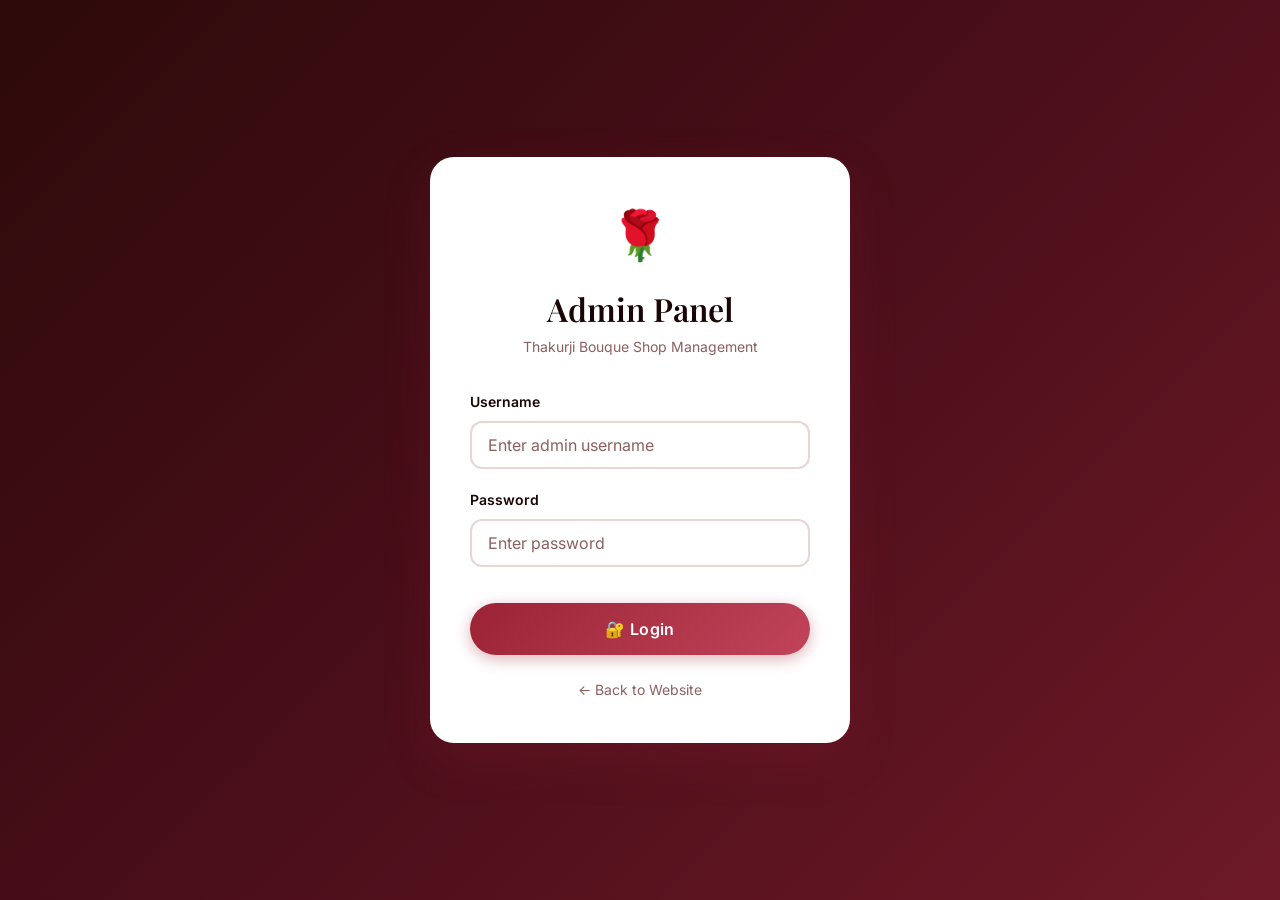
<file: admin/orders.html>
<!DOCTYPE html>
<html lang="en">
<head>
  <meta charset="UTF-8">
  <meta name="viewport" content="width=device-width, initial-scale=1.0">
  <title>Orders — Admin Panel</title>
  <link rel="stylesheet" href="../index.css">
  <link rel="icon" href="data:image/svg+xml,<svg xmlns='http://www.w3.org/2000/svg' viewBox='0 0 100 100'><text y='.9em' font-size='90'>🌹</text></svg>">
  <style>
    .admin-topbar { background:var(--bg-white); padding:var(--space-4) var(--space-6); display:flex; align-items:center; justify-content:space-between; box-shadow:var(--shadow-sm); position:sticky; top:0; z-index:100; }
    .orders-list { display:flex; flex-direction:column; gap:var(--space-4); }
    .order-detail-card { background:var(--bg-white); border-radius:var(--radius-lg); box-shadow:var(--shadow-sm); overflow:hidden; }
    .order-detail-header { padding:var(--space-5) var(--space-6); border-bottom:1px solid var(--bg-blush); display:flex; align-items:center; justify-content:space-between; flex-wrap:wrap; gap:var(--space-3); }
    .order-detail-header h4 { font-family:var(--font-body); font-weight:600; }
    .order-detail-body { padding:var(--space-5) var(--space-6); }
    .order-detail-body .detail-row { display:flex; gap:var(--space-4); margin-bottom:var(--space-3); font-size:var(--fs-sm); }
    .order-detail-body .detail-row .label { color:var(--text-muted); min-width:100px; }
    .order-items-list { margin-top:var(--space-4); }
    .order-item-row { display:flex; justify-content:space-between; padding:var(--space-2) 0; font-size:var(--fs-sm); border-bottom:1px dashed var(--bg-blush); }
    .order-detail-footer { padding:var(--space-4) var(--space-6); border-top:1px solid var(--bg-blush); display:flex; gap:var(--space-2); flex-wrap:wrap; align-items:center; justify-content:space-between; }
    .order-total { font-size:var(--fs-xl); font-weight:700; color:var(--color-primary); }
    .status-select { padding:var(--space-2) var(--space-3); border:2px solid var(--bg-blush); border-radius:var(--radius-sm); font-size:var(--fs-sm); font-weight:600; cursor:pointer; background:var(--bg-white); }
  </style>
</head>
<body>
  <div class="admin-layout">
    <aside class="admin-sidebar">
      <div class="sidebar-brand">🌹 Thakurji Admin</div>
      <nav>
        <a href="dashboard.html">📊 Dashboard</a>
        <a href="products.html">📦 Products</a>
        <a href="orders.html" class="active">📋 Orders</a>
        <a href="../index.html">🌐 View Website</a>
        <a href="#" onclick="logout()">🚪 Logout</a>
      </nav>
    </aside>

    <main class="admin-main">
      <div class="admin-topbar">
        <div style="display:flex;align-items:center;gap:var(--space-3)">
          <a href="dashboard.html" style="font-size:1.2rem">←</a>
          <h2 style="font-size:var(--fs-lg)">Orders</h2>
        </div>
        <div style="display:flex;gap:var(--space-3)">
          <a href="dashboard.html" class="btn btn-sm btn-outline">📊 Dashboard</a>
          <a href="products.html" class="btn btn-sm btn-outline">📦 Products</a>
          <button onclick="logout()" class="btn btn-sm btn-outline" style="color:var(--color-error)">Logout</button>
        </div>
      </div>

      <div style="padding:var(--space-6)">
        <!-- Filter -->
        <div class="filter-tabs" style="margin-bottom:var(--space-6)">
          <button class="filter-tab active" data-status="all" onclick="filterOrders('all',this)">All</button>
          <button class="filter-tab" data-status="pending" onclick="filterOrders('pending',this)">⏳ Pending</button>
          <button class="filter-tab" data-status="confirmed" onclick="filterOrders('confirmed',this)">✅ Confirmed</button>
          <button class="filter-tab" data-status="delivered" onclick="filterOrders('delivered',this)">📦 Delivered</button>
          <button class="filter-tab" data-status="cancelled" onclick="filterOrders('cancelled',this)">❌ Cancelled</button>
        </div>

        <div class="orders-list" id="ordersList"></div>

        <div class="empty-state hidden" id="emptyOrders">
          <div class="empty-icon">📭</div>
          <h3>No orders found</h3>
          <p>Orders from customers will appear here</p>
        </div>
      </div>
    </main>
  </div>

  <div class="toast-container" id="toastContainer"></div>

  <script>
    if (sessionStorage.getItem('thakurji_admin') !== 'true') window.location.href = 'login.html';
    function logout() { sessionStorage.removeItem('thakurji_admin'); window.location.href = 'login.html'; }

    function showToast(msg, type='info') {
      const c = document.getElementById('toastContainer');
      const t = document.createElement('div'); t.className = 'toast ' + type;
      t.innerHTML = `<span>${msg}</span>`; c.appendChild(t);
      setTimeout(() => t.remove(), 3000);
    }

    let currentFilter = 'all';

    function getOrders() {
      return JSON.parse(localStorage.getItem('thakurji_orders') || '[]');
    }

    function saveOrders(orders) {
      localStorage.setItem('thakurji_orders', JSON.stringify(orders));
    }

    function filterOrders(status, btn) {
      currentFilter = status;
      document.querySelectorAll('.filter-tab').forEach(t => t.classList.remove('active'));
      if (btn) btn.classList.add('active');
      renderOrders();
    }

    function updateOrderStatus(orderId, newStatus) {
      const orders = getOrders();
      const order = orders.find(o => o.id === orderId);
      if (order) {
        order.status = newStatus;
        saveOrders(orders);
        showToast(`Order ${orderId} → ${newStatus}`, 'success');
        renderOrders();
      }
    }

    function deleteOrder(orderId) {
      if (!confirm('Delete this order permanently?')) return;
      const orders = getOrders().filter(o => o.id !== orderId);
      saveOrders(orders);
      showToast('Order deleted', 'info');
      renderOrders();
    }

    function renderOrders() {
      let orders = getOrders().reverse();
      if (currentFilter !== 'all') {
        orders = orders.filter(o => o.status === currentFilter);
      }

      const listEl = document.getElementById('ordersList');
      const emptyEl = document.getElementById('emptyOrders');

      if (orders.length === 0) {
        listEl.innerHTML = '';
        emptyEl.classList.remove('hidden');
        return;
      }

      emptyEl.classList.add('hidden');
      listEl.innerHTML = orders.map(o => {
        const date = new Date(o.createdAt).toLocaleString('en-IN', { dateStyle:'medium', timeStyle:'short' });
        const itemsList = (o.items || []).map(i =>
          `<div class="order-item-row"><span>${i.name} × ${i.qty || 1}</span><span>₹${(i.price * (i.qty || 1)).toLocaleString('en-IN')}</span></div>`
        ).join('');

        return `
          <div class="order-detail-card">
            <div class="order-detail-header">
              <div>
                <h4>${o.id}</h4>
                <span style="font-size:var(--fs-xs);color:var(--text-muted)">${date}</span>
              </div>
              <span class="status-badge ${o.status}">${o.status}</span>
            </div>
            <div class="order-detail-body">
              <div class="detail-row"><span class="label">Customer:</span><strong>${o.customerName}</strong></div>
              <div class="detail-row"><span class="label">Phone:</span><a href="tel:${o.phone}" style="color:var(--color-primary)">${o.phone}</a></div>
              <div class="detail-row"><span class="label">Address:</span><span>${o.address}</span></div>
              <div class="detail-row"><span class="label">Delivery:</span><span>${o.deliveryDate || 'ASAP'}</span></div>
              ${o.notes ? `<div class="detail-row"><span class="label">Notes:</span><span>${o.notes}</span></div>` : ''}
              <div class="order-items-list">
                <strong style="font-size:var(--fs-sm)">Items:</strong>
                ${itemsList}
              </div>
            </div>
            <div class="order-detail-footer">
              <span class="order-total">Total: ₹${o.total.toLocaleString('en-IN')}</span>
              <div style="display:flex;gap:var(--space-2);align-items:center;flex-wrap:wrap">
                <select class="status-select" onchange="updateOrderStatus('${o.id}', this.value)">
                  <option value="pending" ${o.status==='pending'?'selected':''}>⏳ Pending</option>
                  <option value="confirmed" ${o.status==='confirmed'?'selected':''}>✅ Confirmed</option>
                  <option value="delivered" ${o.status==='delivered'?'selected':''}>📦 Delivered</option>
                  <option value="cancelled" ${o.status==='cancelled'?'selected':''}>❌ Cancelled</option>
                </select>
                <a href="https://wa.me/91${o.phone}?text=Hello ${encodeURIComponent(o.customerName)}! Your order ${o.id} from Thakurji Bouque Shop has been confirmed." target="_blank" class="btn btn-whatsapp btn-sm">💬 WhatsApp</a>
                <button class="btn btn-sm" style="background:var(--color-error);color:white" onclick="deleteOrder('${o.id}')">🗑️</button>
              </div>
            </div>
          </div>
        `;
      }).join('');
    }

    renderOrders();
  </script>
</body>
</html>
</file>
<file: index.css>
/* ============================================
   THAKURJI BOUQUE SHOP — Design System
   ============================================ */

@import url('https://fonts.googleapis.com/css2?family=Playfair+Display:ital,wght@0,400;0,500;0,600;0,700;1,400;1,500&family=Inter:wght@300;400;500;600;700&display=swap');

/* --- CSS Custom Properties --- */
:root {
  /* Primary Palette */
  --color-primary: #9B2335;
  --color-primary-light: #C1445A;
  --color-primary-dark: #6E1926;
  --color-secondary: #F4C2C2;
  --color-secondary-light: #FFE4E4;
  --color-accent: #D4A574;
  --color-accent-light: #E8C9A0;
  --color-accent-dark: #B8864E;

  /* Backgrounds */
  --bg-cream: #FFF8F0;
  --bg-warm: #FFF3E8;
  --bg-blush: #FFF0F0;
  --bg-dark: #2D0A0A;
  --bg-dark-card: #3D1515;
  --bg-white: #FFFFFF;

  /* Text */
  --text-dark: #1A0505;
  --text-body: #4A2020;
  --text-muted: #8B6060;
  --text-light: #C9A0A0;
  --text-white: #FFF8F0;

  /* Status */
  --color-success: #2E7D32;
  --color-warning: #F57F17;
  --color-error: #C62828;
  --color-info: #1565C0;

  /* Typography */
  --font-heading: 'Playfair Display', Georgia, serif;
  --font-body: 'Inter', -apple-system, BlinkMacSystemFont, sans-serif;
  --fs-xs: 0.75rem;
  --fs-sm: 0.875rem;
  --fs-base: 1rem;
  --fs-md: 1.125rem;
  --fs-lg: 1.25rem;
  --fs-xl: 1.5rem;
  --fs-2xl: 2rem;
  --fs-3xl: 2.5rem;
  --fs-4xl: 3rem;
  --fs-5xl: 3.5rem;

  /* Spacing */
  --space-1: 0.25rem;
  --space-2: 0.5rem;
  --space-3: 0.75rem;
  --space-4: 1rem;
  --space-5: 1.25rem;
  --space-6: 1.5rem;
  --space-8: 2rem;
  --space-10: 2.5rem;
  --space-12: 3rem;
  --space-16: 4rem;
  --space-20: 5rem;

  /* Borders & Radius */
  --radius-sm: 8px;
  --radius-md: 12px;
  --radius-lg: 16px;
  --radius-xl: 24px;
  --radius-full: 9999px;

  /* Shadows */
  --shadow-sm: 0 2px 8px rgba(155, 35, 53, 0.08);
  --shadow-md: 0 4px 16px rgba(155, 35, 53, 0.12);
  --shadow-lg: 0 8px 32px rgba(155, 35, 53, 0.16);
  --shadow-xl: 0 16px 48px rgba(155, 35, 53, 0.20);
  --shadow-glow: 0 0 30px rgba(155, 35, 53, 0.3);

  /* Glass */
  --glass-bg: rgba(255, 255, 255, 0.15);
  --glass-border: rgba(255, 255, 255, 0.25);
  --glass-bg-dark: rgba(45, 10, 10, 0.6);

  /* Transitions */
  --transition-fast: 0.2s ease;
  --transition-base: 0.3s ease;
  --transition-slow: 0.5s ease;
  --transition-spring: 0.4s cubic-bezier(0.34, 1.56, 0.64, 1);
}

/* --- Reset & Base --- */
*, *::before, *::after {
  margin: 0;
  padding: 0;
  box-sizing: border-box;
}

html {
  scroll-behavior: smooth;
  -webkit-text-size-adjust: 100%;
}

body {
  font-family: var(--font-body);
  font-size: var(--fs-base);
  color: var(--text-body);
  background-color: var(--bg-cream);
  line-height: 1.6;
  overflow-x: hidden;
  -webkit-font-smoothing: antialiased;
  -moz-osx-font-smoothing: grayscale;
}

img {
  max-width: 100%;
  height: auto;
  display: block;
}

a {
  text-decoration: none;
  color: inherit;
  transition: color var(--transition-fast);
}

button {
  cursor: pointer;
  border: none;
  background: none;
  font-family: inherit;
  font-size: inherit;
}

input, textarea, select {
  font-family: inherit;
  font-size: inherit;
  border: none;
  outline: none;
}

ul, ol { list-style: none; }

/* --- Typography --- */
h1, h2, h3, h4, h5, h6 {
  font-family: var(--font-heading);
  color: var(--text-dark);
  line-height: 1.2;
  font-weight: 600;
}

h1 { font-size: var(--fs-3xl); }
h2 { font-size: var(--fs-2xl); }
h3 { font-size: var(--fs-xl); }
h4 { font-size: var(--fs-lg); }

@media (min-width: 768px) {
  h1 { font-size: var(--fs-4xl); }
  h2 { font-size: var(--fs-3xl); }
  h3 { font-size: var(--fs-2xl); }
}

.section-title {
  text-align: center;
  margin-bottom: var(--space-12);
  position: relative;
}

.section-title h2 {
  display: inline-block;
  position: relative;
}

.section-title h2::after {
  content: '';
  position: absolute;
  bottom: -8px;
  left: 50%;
  transform: translateX(-50%);
  width: 60px;
  height: 3px;
  background: linear-gradient(90deg, var(--color-accent), var(--color-primary));
  border-radius: var(--radius-full);
}

.section-title p {
  color: var(--text-muted);
  margin-top: var(--space-4);
  font-size: var(--fs-md);
}

/* --- Layout --- */
.container {
  width: 100%;
  max-width: 1200px;
  margin: 0 auto;
  padding: 0 var(--space-4);
}

.section {
  padding: var(--space-16) 0;
}

@media (min-width: 768px) {
  .section { padding: var(--space-20) 0; }
  .container { padding: 0 var(--space-8); }
}

/* --- Navigation --- */
.navbar {
  position: fixed;
  top: 0;
  left: 0;
  right: 0;
  z-index: 1000;
  padding: var(--space-4) 0;
  transition: all var(--transition-base);
  background: transparent;
}

.navbar.scrolled {
  background: rgba(255, 248, 240, 0.95);
  backdrop-filter: blur(20px);
  -webkit-backdrop-filter: blur(20px);
  box-shadow: var(--shadow-sm);
  padding: var(--space-3) 0;
}

.navbar .container {
  display: flex;
  align-items: center;
  justify-content: space-between;
}

.nav-brand {
  display: flex;
  align-items: center;
  gap: var(--space-3);
}

.nav-brand .logo-icon {
  width: 40px;
  height: 40px;
  background: linear-gradient(135deg, var(--color-primary), var(--color-accent));
  border-radius: var(--radius-md);
  display: flex;
  align-items: center;
  justify-content: center;
  font-size: 1.3rem;
}

.nav-brand h1 {
  font-size: var(--fs-lg);
  font-weight: 700;
  color: var(--text-dark);
  line-height: 1.1;
}

.nav-brand span {
  display: block;
  font-family: var(--font-body);
  font-size: var(--fs-xs);
  font-weight: 400;
  color: var(--text-muted);
  letter-spacing: 1px;
  text-transform: uppercase;
}

.nav-links {
  display: none;
  gap: var(--space-8);
  align-items: center;
}

.nav-links a {
  font-weight: 500;
  font-size: var(--fs-sm);
  color: var(--text-body);
  position: relative;
  padding: var(--space-2) 0;
}

.nav-links a::after {
  content: '';
  position: absolute;
  bottom: 0;
  left: 0;
  width: 0;
  height: 2px;
  background: var(--color-primary);
  transition: width var(--transition-base);
}

.nav-links a:hover::after,
.nav-links a.active::after {
  width: 100%;
}

.nav-actions {
  display: flex;
  align-items: center;
  gap: var(--space-4);
}

.cart-btn {
  position: relative;
  width: 42px;
  height: 42px;
  display: flex;
  align-items: center;
  justify-content: center;
  border-radius: var(--radius-full);
  background: var(--bg-blush);
  color: var(--color-primary);
  font-size: 1.2rem;
  transition: all var(--transition-base);
}

.cart-btn:hover {
  background: var(--color-primary);
  color: var(--text-white);
  transform: scale(1.05);
}

.cart-badge {
  position: absolute;
  top: -4px;
  right: -4px;
  width: 20px;
  height: 20px;
  background: var(--color-primary);
  color: white;
  font-size: var(--fs-xs);
  font-weight: 700;
  border-radius: var(--radius-full);
  display: flex;
  align-items: center;
  justify-content: center;
  border: 2px solid var(--bg-cream);
}

.cart-badge:empty, .cart-badge[data-count="0"] {
  display: none;
}

.hamburger {
  display: flex;
  flex-direction: column;
  gap: 5px;
  width: 28px;
  padding: var(--space-2);
}

.hamburger span {
  display: block;
  width: 100%;
  height: 2px;
  background: var(--text-dark);
  border-radius: var(--radius-full);
  transition: all var(--transition-base);
}

.hamburger.active span:nth-child(1) {
  transform: rotate(45deg) translate(5px, 5px);
}

.hamburger.active span:nth-child(2) {
  opacity: 0;
}

.hamburger.active span:nth-child(3) {
  transform: rotate(-45deg) translate(5px, -5px);
}

@media (min-width: 768px) {
  .nav-links { display: flex; }
  .hamburger { display: none; }
}

/* Navbar specific for dark hero backgrounds (Home Page) */
.navbar-dark:not(.scrolled) .nav-brand h1 { color: var(--text-white); }
.navbar-dark:not(.scrolled) .nav-brand span { color: var(--color-secondary); }
.navbar-dark:not(.scrolled) .nav-links a { color: var(--text-white); }
.navbar-dark:not(.scrolled) .nav-links a::after { background: var(--color-accent); }
.navbar-dark:not(.scrolled) .cart-btn { background: var(--glass-bg); color: var(--text-white); border: 1px solid var(--glass-border); backdrop-filter: blur(10px); }
.navbar-dark:not(.scrolled) .hamburger span { background: var(--text-white); }

/* Mobile Menu Overlay */
.mobile-menu {
  position: fixed;
  inset: 0;
  background: rgba(255, 248, 240, 0.98);
  backdrop-filter: blur(20px);
  z-index: 999;
  display: flex;
  flex-direction: column;
  align-items: center;
  justify-content: center;
  gap: var(--space-8);
  opacity: 0;
  pointer-events: none;
  transition: opacity var(--transition-base);
}

.mobile-menu.active {
  opacity: 1;
  pointer-events: all;
}

.mobile-menu a {
  font-family: var(--font-heading);
  font-size: var(--fs-2xl);
  font-weight: 600;
  color: var(--text-dark);
  transition: color var(--transition-fast);
}

.mobile-menu a:hover {
  color: var(--color-primary);
}

/* --- Hero Section --- */
.hero {
  min-height: 100vh;
  display: flex;
  align-items: center;
  justify-content: center;
  position: relative;
  overflow: hidden;
  background: linear-gradient(135deg, var(--bg-dark) 0%, #4A0E1A 50%, var(--color-primary-dark) 100%);
}

.hero-bg {
  position: absolute;
  inset: 0;
  background-size: cover;
  background-position: center;
  opacity: 0.3;
}

.hero-overlay {
  position: absolute;
  inset: 0;
  background: linear-gradient(180deg,
    rgba(45, 10, 10, 0.4) 0%,
    rgba(45, 10, 10, 0.6) 50%,
    rgba(45, 10, 10, 0.9) 100%
  );
}

.hero-content {
  position: relative;
  z-index: 2;
  text-align: center;
  padding: var(--space-8);
  max-width: 700px;
}

.hero-badge {
  display: inline-flex;
  align-items: center;
  gap: var(--space-2);
  padding: var(--space-2) var(--space-5);
  background: var(--glass-bg);
  border: 1px solid var(--glass-border);
  border-radius: var(--radius-full);
  color: var(--color-secondary);
  font-size: var(--fs-sm);
  font-weight: 500;
  margin-bottom: var(--space-6);
  backdrop-filter: blur(10px);
  animation: fadeInDown 0.8s ease;
}

.hero h1 {
  font-size: var(--fs-3xl);
  color: var(--text-white);
  margin-bottom: var(--space-4);
  animation: fadeInUp 0.8s ease 0.2s both;
  line-height: 1.15;
}

.hero h1 .highlight {
  color: var(--color-accent);
  font-style: italic;
}

@media (min-width: 768px) {
  .hero h1 { font-size: var(--fs-5xl); }
}

.hero p {
  color: var(--color-secondary);
  font-size: var(--fs-md);
  margin-bottom: var(--space-8);
  animation: fadeInUp 0.8s ease 0.4s both;
  line-height: 1.7;
}

.hero-actions {
  display: flex;
  flex-wrap: wrap;
  gap: var(--space-4);
  justify-content: center;
  animation: fadeInUp 0.8s ease 0.6s both;
}

/* Floating petals animation */
.petal {
  position: absolute;
  width: 15px;
  height: 15px;
  background: var(--color-secondary);
  border-radius: 50% 0 50% 50%;
  opacity: 0.15;
  animation: floatPetal linear infinite;
}

@keyframes floatPetal {
  0% { transform: translateY(100vh) rotate(0deg); opacity: 0; }
  10% { opacity: 0.15; }
  90% { opacity: 0.15; }
  100% { transform: translateY(-100px) rotate(720deg); opacity: 0; }
}

/* --- Buttons --- */
.btn {
  display: inline-flex;
  align-items: center;
  justify-content: center;
  gap: var(--space-2);
  padding: var(--space-3) var(--space-6);
  border-radius: var(--radius-full);
  font-weight: 600;
  font-size: var(--fs-sm);
  transition: all var(--transition-base);
  white-space: nowrap;
  letter-spacing: 0.3px;
}

.btn-primary {
  background: linear-gradient(135deg, var(--color-primary), var(--color-primary-light));
  color: white;
  box-shadow: 0 4px 15px rgba(155, 35, 53, 0.35);
}

.btn-primary:hover {
  transform: translateY(-2px);
  box-shadow: 0 6px 25px rgba(155, 35, 53, 0.45);
}

.btn-secondary {
  background: var(--glass-bg);
  color: var(--text-white);
  border: 1px solid var(--glass-border);
  backdrop-filter: blur(10px);
}

.btn-secondary:hover {
  background: rgba(255, 255, 255, 0.25);
  transform: translateY(-2px);
}

.btn-outline {
  border: 2px solid var(--color-primary);
  color: var(--color-primary);
  background: transparent;
}

.btn-outline:hover {
  background: var(--color-primary);
  color: white;
  transform: translateY(-2px);
}

.btn-accent {
  background: linear-gradient(135deg, var(--color-accent), var(--color-accent-dark));
  color: white;
  box-shadow: 0 4px 15px rgba(212, 165, 116, 0.35);
}

.btn-accent:hover {
  transform: translateY(-2px);
  box-shadow: 0 6px 25px rgba(212, 165, 116, 0.45);
}

.btn-whatsapp {
  background: #25D366;
  color: white;
  box-shadow: 0 4px 15px rgba(37, 211, 102, 0.35);
}

.btn-whatsapp:hover {
  background: #1DA851;
  transform: translateY(-2px);
}

.btn-lg {
  padding: var(--space-4) var(--space-8);
  font-size: var(--fs-base);
}

.btn-sm {
  padding: var(--space-2) var(--space-4);
  font-size: var(--fs-xs);
}

.btn-icon {
  width: 42px;
  height: 42px;
  padding: 0;
  border-radius: var(--radius-full);
}

/* --- Cards --- */
.card {
  background: var(--bg-white);
  border-radius: var(--radius-lg);
  overflow: hidden;
  box-shadow: var(--shadow-sm);
  transition: all var(--transition-base);
}

.card:hover {
  transform: translateY(-4px);
  box-shadow: var(--shadow-lg);
}

.card-glass {
  background: var(--glass-bg);
  backdrop-filter: blur(20px);
  -webkit-backdrop-filter: blur(20px);
  border: 1px solid var(--glass-border);
}

.card-img {
  width: 100%;
  aspect-ratio: 4/3;
  object-fit: cover;
}

.card-body {
  padding: var(--space-5);
}

/* Product Card */
.product-card {
  background: var(--bg-white);
  border-radius: var(--radius-lg);
  overflow: hidden;
  box-shadow: var(--shadow-sm);
  transition: all var(--transition-base);
  position: relative;
  display: flex;
  flex-direction: column;
}

.product-card:hover {
  transform: translateY(-6px);
  box-shadow: var(--shadow-lg);
}

.product-card .card-img-wrap {
  position: relative;
  overflow: hidden;
}

.product-card .card-img-wrap img {
  width: 100%;
  aspect-ratio: 1;
  object-fit: cover;
  transition: transform var(--transition-slow);
}

.product-card:hover .card-img-wrap img {
  transform: scale(1.08);
}

.product-card .discount-badge {
  position: absolute;
  top: var(--space-3);
  left: var(--space-3);
  padding: var(--space-1) var(--space-3);
  background: var(--color-primary);
  color: white;
  font-size: var(--fs-xs);
  font-weight: 700;
  border-radius: var(--radius-full);
}

.product-card .card-body {
  padding: var(--space-4) var(--space-5);
  display: flex;
  flex-direction: column;
  flex: 1;
}

.product-card .product-name {
  font-family: var(--font-heading);
  font-size: var(--fs-md);
  font-weight: 600;
  color: var(--text-dark);
  margin-bottom: var(--space-1);
}

.product-card .product-category {
  font-size: var(--fs-xs);
  color: var(--text-muted);
  text-transform: uppercase;
  letter-spacing: 1px;
  margin-bottom: var(--space-3);
}

.product-card .price-row {
  display: flex;
  align-items: center;
  gap: var(--space-3);
  margin-bottom: var(--space-4);
}

.price-selling {
  font-size: var(--fs-xl);
  font-weight: 700;
  color: var(--color-primary);
}

.price-mrp {
  font-size: var(--fs-sm);
  color: var(--text-muted);
  text-decoration: line-through;
}

.product-card .card-actions {
  display: flex;
  flex-wrap: wrap;
  gap: var(--space-2);
  margin-top: auto;
}

.product-card .card-actions .btn {
  flex: 1;
  min-width: 70px;
  text-align: center;
}

@media (max-width: 380px) {
  .product-card .card-actions {
    flex-direction: column;
  }
  .product-card .card-actions .btn {
    width: 100%;
  }
}

/* Category Card */
.category-card {
  position: relative;
  border-radius: var(--radius-xl);
  overflow: hidden;
  cursor: pointer;
  aspect-ratio: 3/4;
  transition: all var(--transition-base);
}

.category-card:hover {
  transform: translateY(-6px);
}

.category-card img {
  width: 100%;
  height: 100%;
  object-fit: cover;
  transition: transform var(--transition-slow);
}

.category-card:hover img {
  transform: scale(1.1);
}

.category-card .category-overlay {
  position: absolute;
  inset: 0;
  background: linear-gradient(180deg, transparent 40%, rgba(45, 10, 10, 0.85) 100%);
  display: flex;
  flex-direction: column;
  justify-content: flex-end;
  padding: var(--space-6);
}

.category-card .category-icon {
  font-size: 2rem;
  margin-bottom: var(--space-2);
}

.category-card h3 {
  color: var(--text-white);
  font-size: var(--fs-xl);
  margin-bottom: var(--space-1);
}

.category-card p {
  color: var(--text-light);
  font-size: var(--fs-sm);
}

/* --- Grid Layouts --- */
.grid-2 {
  display: grid;
  grid-template-columns: 1fr;
  gap: var(--space-6);
}

.grid-3 {
  display: grid;
  grid-template-columns: 1fr;
  gap: var(--space-6);
}

.grid-4 {
  display: grid;
  grid-template-columns: repeat(2, 1fr);
  gap: var(--space-4);
}

@media (min-width: 640px) {
  .grid-3 { grid-template-columns: repeat(2, 1fr); }
  .grid-4 { grid-template-columns: repeat(2, 1fr); }
}

@media (min-width: 768px) {
  .grid-2 { grid-template-columns: repeat(2, 1fr); }
  .grid-3 { grid-template-columns: repeat(3, 1fr); }
  .grid-4 { grid-template-columns: repeat(4, 1fr); }
}

/* --- Categories Section --- */
.categories-grid {
  display: grid;
  grid-template-columns: 1fr;
  gap: var(--space-4);
}

@media (min-width: 400px) {
  .categories-grid {
    grid-template-columns: repeat(2, 1fr);
  }
}

@media (min-width: 768px) {
  .categories-grid {
    grid-template-columns: repeat(4, 1fr);
    gap: var(--space-6);
  }
}

/* --- Featured Products --- */
.products-grid {
  display: grid;
  grid-template-columns: 1fr;
  gap: var(--space-4);
}

@media (min-width: 420px) {
  .products-grid { grid-template-columns: repeat(2, 1fr); }
}

@media (min-width: 640px) {
  .products-grid { gap: var(--space-6); }
}

@media (min-width: 768px) {
  .products-grid { grid-template-columns: repeat(3, 1fr); }
}

@media (min-width: 1024px) {
  .products-grid { grid-template-columns: repeat(4, 1fr); }
}

/* --- Contact / About Section --- */
.contact-section {
  background: var(--bg-dark);
  color: var(--text-white);
}

.contact-grid {
  display: grid;
  grid-template-columns: 1fr;
  gap: var(--space-8);
}

@media (min-width: 768px) {
  .contact-grid { grid-template-columns: 1fr 1fr; }
}

.contact-info-item {
  display: flex;
  gap: var(--space-4);
  align-items: flex-start;
  margin-bottom: var(--space-6);
}

.contact-info-item .icon-circle {
  width: 48px;
  height: 48px;
  min-width: 48px;
  background: linear-gradient(135deg, var(--color-primary), var(--color-accent));
  border-radius: var(--radius-full);
  display: flex;
  align-items: center;
  justify-content: center;
  font-size: 1.2rem;
}

.contact-info-item h4 {
  color: var(--text-white);
  font-family: var(--font-body);
  font-weight: 600;
  margin-bottom: var(--space-1);
}

.contact-info-item p {
  color: var(--text-light);
  font-size: var(--fs-sm);
}

.map-container {
  border-radius: var(--radius-lg);
  overflow: hidden;
  height: 300px;
}

.map-container iframe {
  width: 100%;
  height: 100%;
  border: none;
}

/* --- Footer --- */
.footer {
  background: var(--bg-dark);
  border-top: 1px solid rgba(255, 255, 255, 0.08);
  padding: var(--space-8) 0;
}

.footer-content {
  display: flex;
  flex-direction: column;
  align-items: center;
  gap: var(--space-4);
  text-align: center;
}

.footer p {
  color: var(--text-light);
  font-size: var(--fs-sm);
}

.footer-links {
  display: flex;
  gap: var(--space-6);
}

.footer-links a {
  color: var(--text-light);
  font-size: var(--fs-sm);
  transition: color var(--transition-fast);
}

.footer-links a:hover {
  color: var(--color-accent);
}

/* --- Form Elements --- */
.form-group {
  margin-bottom: var(--space-5);
}

.form-label {
  display: block;
  font-weight: 600;
  font-size: var(--fs-sm);
  color: var(--text-dark);
  margin-bottom: var(--space-2);
}

.form-input {
  width: 100%;
  padding: var(--space-3) var(--space-4);
  background: var(--bg-white);
  border: 2px solid #E8D5D5;
  border-radius: var(--radius-md);
  color: var(--text-dark);
  transition: border-color var(--transition-fast);
}

.form-input:focus {
  border-color: var(--color-primary);
  box-shadow: 0 0 0 3px rgba(155, 35, 53, 0.1);
}

.form-input::placeholder {
  color: var(--text-muted);
}

textarea.form-input {
  resize: vertical;
  min-height: 100px;
}

/* --- Toast Notifications --- */
.toast-container {
  position: fixed;
  bottom: var(--space-6);
  right: var(--space-4);
  z-index: 9999;
  display: flex;
  flex-direction: column;
  gap: var(--space-3);
}

.toast {
  padding: var(--space-4) var(--space-6);
  border-radius: var(--radius-md);
  background: var(--bg-dark);
  color: var(--text-white);
  font-size: var(--fs-sm);
  font-weight: 500;
  box-shadow: var(--shadow-xl);
  animation: slideInRight 0.3s ease, fadeOut 0.3s ease 2.7s forwards;
  display: flex;
  align-items: center;
  gap: var(--space-3);
}

.toast.success { border-left: 4px solid var(--color-success); }
.toast.error { border-left: 4px solid var(--color-error); }
.toast.info { border-left: 4px solid var(--color-info); }

/* --- Loading Spinner --- */
.spinner {
  width: 40px;
  height: 40px;
  border: 3px solid var(--color-secondary);
  border-top-color: var(--color-primary);
  border-radius: 50%;
  animation: spin 0.8s linear infinite;
}

.loading-overlay {
  position: fixed;
  inset: 0;
  background: rgba(255, 248, 240, 0.9);
  display: flex;
  align-items: center;
  justify-content: center;
  z-index: 9999;
}

/* --- Animations --- */
@keyframes fadeInUp {
  from { opacity: 0; transform: translateY(30px); }
  to { opacity: 1; transform: translateY(0); }
}

@keyframes fadeInDown {
  from { opacity: 0; transform: translateY(-20px); }
  to { opacity: 1; transform: translateY(0); }
}

@keyframes slideInRight {
  from { opacity: 0; transform: translateX(100px); }
  to { opacity: 1; transform: translateX(0); }
}

@keyframes fadeOut {
  to { opacity: 0; transform: translateX(50px); }
}

@keyframes spin {
  to { transform: rotate(360deg); }
}

@keyframes pulse {
  0%, 100% { transform: scale(1); }
  50% { transform: scale(1.05); }
}

/* Scroll reveal */
.reveal {
  opacity: 0;
  transform: translateY(40px);
  transition: all 0.7s cubic-bezier(0.5, 0, 0, 1);
}

.reveal.visible {
  opacity: 1;
  transform: translateY(0);
}

/* --- Utility Classes --- */
.text-center { text-align: center; }
.text-white { color: var(--text-white); }
.text-primary { color: var(--color-primary); }
.text-accent { color: var(--color-accent); }
.text-muted { color: var(--text-muted); }
.font-heading { font-family: var(--font-heading); }
.bg-cream { background: var(--bg-cream); }
.bg-blush { background: var(--bg-blush); }
.bg-dark { background: var(--bg-dark); }
.mt-4 { margin-top: var(--space-4); }
.mt-8 { margin-top: var(--space-8); }
.mb-4 { margin-bottom: var(--space-4); }
.mb-8 { margin-bottom: var(--space-8); }
.hidden { display: none !important; }
.flex-center { display: flex; align-items: center; justify-content: center; }

/* --- Scrollbar --- */
::-webkit-scrollbar { width: 8px; }
::-webkit-scrollbar-track { background: var(--bg-cream); }
::-webkit-scrollbar-thumb {
  background: var(--color-secondary);
  border-radius: var(--radius-full);
}
::-webkit-scrollbar-thumb:hover { background: var(--color-primary); }

/* --- Cart Page Specific --- */
.cart-items { display: flex; flex-direction: column; gap: var(--space-4); }

.cart-item {
  display: flex;
  gap: var(--space-4);
  padding: var(--space-4);
  background: var(--bg-white);
  border-radius: var(--radius-md);
  box-shadow: var(--shadow-sm);
  align-items: center;
}

.cart-item img {
  width: 80px;
  height: 80px;
  border-radius: var(--radius-sm);
  object-fit: cover;
}

.cart-item-info { flex: 1; }

.cart-item-info h4 {
  font-family: var(--font-heading);
  font-size: var(--fs-base);
  margin-bottom: var(--space-1);
}

.qty-controls {
  display: flex;
  align-items: center;
  gap: var(--space-2);
  margin-top: var(--space-2);
}

.qty-controls button {
  width: 30px;
  height: 30px;
  border-radius: var(--radius-full);
  background: var(--bg-blush);
  color: var(--color-primary);
  font-weight: 700;
  display: flex;
  align-items: center;
  justify-content: center;
  transition: all var(--transition-fast);
}

.qty-controls button:hover {
  background: var(--color-primary);
  color: white;
}

.cart-summary {
  background: var(--bg-white);
  border-radius: var(--radius-lg);
  padding: var(--space-6);
  box-shadow: var(--shadow-md);
  position: sticky;
  top: 100px;
}

.cart-summary h3 {
  margin-bottom: var(--space-4);
  padding-bottom: var(--space-4);
  border-bottom: 2px solid var(--bg-blush);
}

.summary-row {
  display: flex;
  justify-content: space-between;
  padding: var(--space-2) 0;
  font-size: var(--fs-sm);
}

.summary-row.total {
  font-size: var(--fs-lg);
  font-weight: 700;
  color: var(--color-primary);
  border-top: 2px solid var(--bg-blush);
  margin-top: var(--space-3);
  padding-top: var(--space-3);
}

/* --- Admin Styles --- */
.admin-layout {
  display: grid;
  grid-template-columns: 1fr;
  min-height: 100vh;
}

@media (min-width: 768px) {
  .admin-layout { grid-template-columns: 260px 1fr; }
}

.admin-sidebar {
  background: var(--bg-dark);
  padding: var(--space-6);
  display: none;
}

@media (min-width: 768px) {
  .admin-sidebar { display: block; }
}

.admin-sidebar .sidebar-brand {
  color: var(--text-white);
  font-family: var(--font-heading);
  font-size: var(--fs-xl);
  margin-bottom: var(--space-8);
  padding-bottom: var(--space-4);
  border-bottom: 1px solid rgba(255,255,255,0.1);
}

.admin-sidebar nav a {
  display: flex;
  align-items: center;
  gap: var(--space-3);
  padding: var(--space-3) var(--space-4);
  color: var(--text-light);
  border-radius: var(--radius-md);
  margin-bottom: var(--space-2);
  transition: all var(--transition-fast);
}

.admin-sidebar nav a:hover,
.admin-sidebar nav a.active {
  background: var(--color-primary);
  color: var(--text-white);
}

.admin-main {
  padding: var(--space-6);
  background: var(--bg-cream);
}

.admin-header {
  display: flex;
  align-items: center;
  justify-content: space-between;
  margin-bottom: var(--space-8);
}

.stat-cards {
  display: grid;
  grid-template-columns: repeat(2, 1fr);
  gap: var(--space-4);
  margin-bottom: var(--space-8);
}

@media (min-width: 768px) {
  .stat-cards { grid-template-columns: repeat(4, 1fr); }
}

.stat-card {
  background: var(--bg-white);
  padding: var(--space-5);
  border-radius: var(--radius-md);
  box-shadow: var(--shadow-sm);
}

.stat-card .stat-icon {
  width: 44px;
  height: 44px;
  border-radius: var(--radius-md);
  display: flex;
  align-items: center;
  justify-content: center;
  font-size: 1.3rem;
  margin-bottom: var(--space-3);
}

.stat-card h3 {
  font-family: var(--font-body);
  font-size: var(--fs-2xl);
  font-weight: 700;
}

.stat-card p {
  font-size: var(--fs-sm);
  color: var(--text-muted);
}

/* Admin Table */
.admin-table {
  width: 100%;
  background: var(--bg-white);
  border-radius: var(--radius-lg);
  overflow: hidden;
  box-shadow: var(--shadow-sm);
}

.admin-table th {
  background: var(--bg-blush);
  padding: var(--space-4);
  text-align: left;
  font-weight: 600;
  font-size: var(--fs-sm);
  color: var(--text-dark);
}

.admin-table td {
  padding: var(--space-4);
  border-bottom: 1px solid var(--bg-blush);
  font-size: var(--fs-sm);
}

.admin-table tr:hover td {
  background: var(--bg-warm);
}

/* Status Badge */
.status-badge {
  padding: var(--space-1) var(--space-3);
  border-radius: var(--radius-full);
  font-size: var(--fs-xs);
  font-weight: 600;
  text-transform: uppercase;
}

.status-badge.pending { background: #FFF3CD; color: #856404; }
.status-badge.confirmed { background: #D4EDDA; color: #155724; }
.status-badge.delivered { background: #CCE5FF; color: #004085; }
.status-badge.cancelled { background: #F8D7DA; color: #721C24; }

/* Modal */
.modal-overlay {
  position: fixed;
  inset: 0;
  background: rgba(0, 0, 0, 0.5);
  backdrop-filter: blur(5px);
  display: flex;
  align-items: center;
  justify-content: center;
  z-index: 9000;
  opacity: 0;
  pointer-events: none;
  transition: opacity var(--transition-base);
  padding: var(--space-4);
}

.modal-overlay.active {
  opacity: 1;
  pointer-events: all;
}

.modal {
  background: var(--bg-white);
  border-radius: var(--radius-lg);
  width: 100%;
  max-width: 500px;
  max-height: 90vh;
  overflow-y: auto;
  transform: scale(0.9) translateY(20px);
  transition: transform var(--transition-spring);
}

.modal-overlay.active .modal {
  transform: scale(1) translateY(0);
}

.modal-header {
  display: flex;
  align-items: center;
  justify-content: space-between;
  padding: var(--space-5) var(--space-6);
  border-bottom: 1px solid var(--bg-blush);
}

.modal-header h3 {
  font-size: var(--fs-lg);
}

.modal-close {
  width: 36px;
  height: 36px;
  border-radius: var(--radius-full);
  background: var(--bg-blush);
  display: flex;
  align-items: center;
  justify-content: center;
  font-size: 1.2rem;
  transition: all var(--transition-fast);
}

.modal-close:hover {
  background: var(--color-primary);
  color: white;
}

.modal-body {
  padding: var(--space-6);
}

.modal-footer {
  padding: var(--space-4) var(--space-6);
  border-top: 1px solid var(--bg-blush);
  display: flex;
  gap: var(--space-3);
  justify-content: flex-end;
}

/* --- Filter Tabs --- */
.filter-tabs {
  display: flex;
  gap: var(--space-2);
  overflow-x: auto;
  padding-bottom: var(--space-2);
  margin-bottom: var(--space-6);
  -webkit-overflow-scrolling: touch;
}

.filter-tab {
  padding: var(--space-2) var(--space-5);
  border-radius: var(--radius-full);
  font-size: var(--fs-sm);
  font-weight: 500;
  white-space: nowrap;
  background: var(--bg-white);
  color: var(--text-body);
  border: 2px solid transparent;
  transition: all var(--transition-fast);
}

.filter-tab:hover {
  border-color: var(--color-primary);
}

.filter-tab.active {
  background: var(--color-primary);
  color: white;
}

/* --- Services Page --- */
.service-hero {
  padding: calc(var(--space-20) + 60px) 0 var(--space-16);
  background: linear-gradient(135deg, var(--bg-dark), var(--color-primary-dark));
  color: var(--text-white);
  text-align: center;
}

.service-card {
  background: var(--bg-white);
  border-radius: var(--radius-xl);
  overflow: hidden;
  box-shadow: var(--shadow-md);
}

.service-card-img {
  width: 100%;
  aspect-ratio: 16/9;
  object-fit: cover;
}

.service-card-body {
  padding: var(--space-6) var(--space-8);
}

.service-card-body h3 {
  margin-bottom: var(--space-3);
}

.service-card-body p {
  color: var(--text-muted);
  margin-bottom: var(--space-4);
  line-height: 1.7;
}

/* --- Empty State --- */
.empty-state {
  text-align: center;
  padding: var(--space-16) var(--space-4);
}

.empty-state .empty-icon {
  font-size: 4rem;
  margin-bottom: var(--space-4);
}

.empty-state h3 {
  margin-bottom: var(--space-2);
}

.empty-state p {
  color: var(--text-muted);
  margin-bottom: var(--space-6);
}

/* --- Page Header (inner pages) --- */
.page-header {
  padding: calc(var(--space-16) + 60px) 0 var(--space-12);
  background: linear-gradient(135deg, var(--bg-dark), var(--color-primary-dark));
  text-align: center;
}

.page-header h1 {
  color: var(--text-white);
  margin-bottom: var(--space-2);
}

.page-header p {
  color: var(--text-light);
}

/* Breadcrumbs */
.breadcrumbs {
  display: flex;
  align-items: center;
  justify-content: center;
  gap: var(--space-2);
  margin-bottom: var(--space-4);
}

.breadcrumbs a {
  color: var(--color-accent);
  font-size: var(--fs-sm);
}

.breadcrumbs span {
  color: var(--text-light);
  font-size: var(--fs-sm);
}

/* Image upload */
.image-upload-area {
  border: 2px dashed #E8D5D5;
  border-radius: var(--radius-md);
  padding: var(--space-8);
  text-align: center;
  cursor: pointer;
  transition: all var(--transition-fast);
  background: var(--bg-cream);
}

.image-upload-area:hover {
  border-color: var(--color-primary);
  background: var(--bg-blush);
}

.image-upload-area .upload-icon {
  font-size: 2.5rem;
  margin-bottom: var(--space-3);
  color: var(--text-muted);
}

.image-upload-area p {
  color: var(--text-muted);
  font-size: var(--fs-sm);
}

.image-preview {
  width: 100%;
  max-height: 200px;
  object-fit: cover;
  border-radius: var(--radius-md);
  margin-top: var(--space-3);
}
</file>
